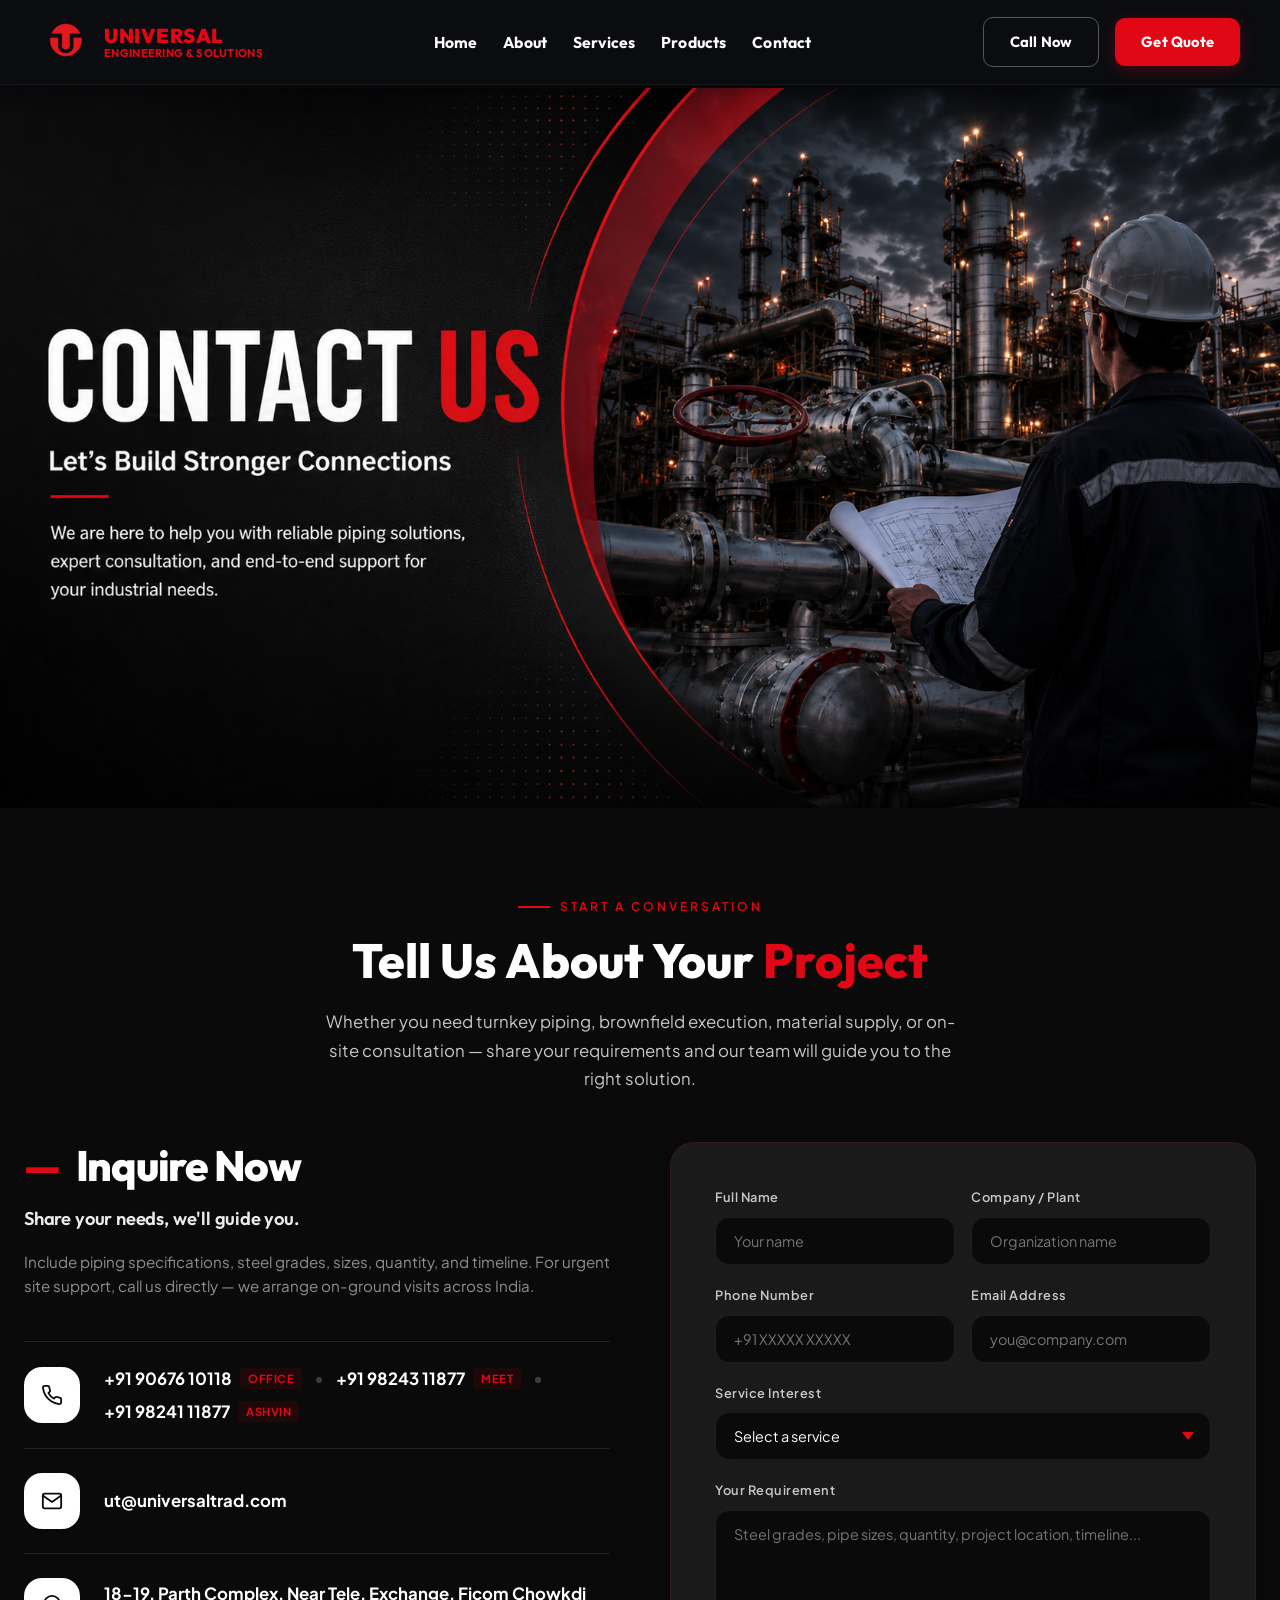
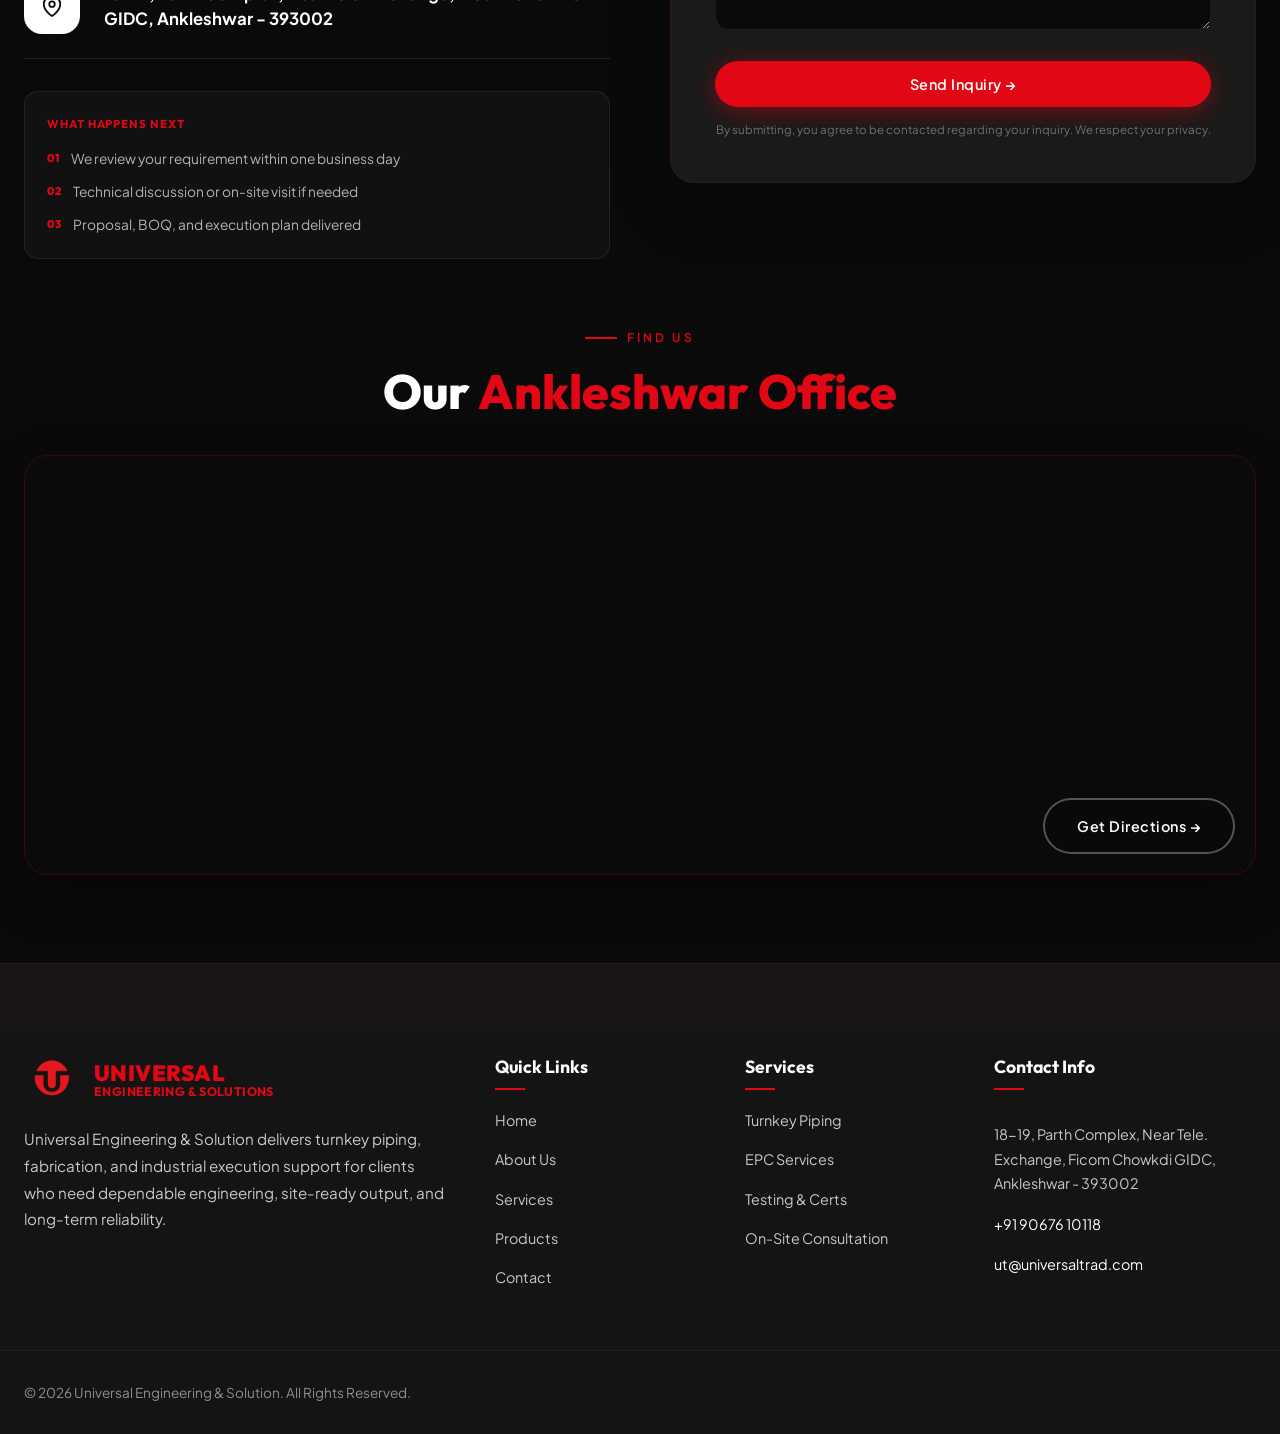
<file: contact.html>
<!DOCTYPE html>
<html lang="en">
<head>
  <meta charset="UTF-8">
  <meta name="viewport" content="width=device-width, initial-scale=1.0">
  <meta name="description" content="Contact Universal Engineering & Solution — Get quotes, on-site consultation, and turnkey piping support. Call +91 90676 10118 or visit our Ankleshwar office.">
  <title>Contact Us | Universal Engineering & Solution</title>
  <link rel="preconnect" href="https://fonts.googleapis.com">
  <link rel="preconnect" href="https://fonts.gstatic.com" crossorigin>
  <link href="https://fonts.googleapis.com/css2?family=Outfit:wght@300;400;500;600;700;800;900&family=Plus+Jakarta+Sans:ital,wght@0,300;0,400;0,500;0,600;0,700;1,400&display=swap" rel="stylesheet">
  <link rel="stylesheet" href="css/style.css?v=20260630">
  <link rel="stylesheet" href="css/contact-sections.css?v=20260714">
  <link rel="icon" href="image/videp/logo.png" type="image/png">
  <script src="js/main.js?v=20260714" defer></script>
</head>
<body class="contact-page-body">

  <nav class="navbar">
    <div class="container nav-inner">
      <a href="index.html#home" class="nav-logo">
        <img src="image/videp/logo.png" alt="Universal Engineering & Solutions">
        <div class="logo-text">
          <span class="logo-text-top">UNIVERSAL</span>
          <span class="logo-text-bottom">ENGINEERING & SOLUTIONS</span>
        </div>
      </a>
      <ul class="nav-links">
        <li><a href="index.html#home">Home</a></li>
        <li><a href="about.html">About</a></li>
        <li><a href="services.html">Services</a></li>
        <li><a href="products.html">Products</a></li>
        <li><a href="contact.html" class="active">Contact</a></li>
        <li class="mobile-cta-item"><a href="tel:+919067610118" class="btn btn-outline">Call Now</a></li>
        <li class="mobile-cta-item"><a href="#contact-form" class="btn btn-primary">Get Quote</a></li>
      </ul>
      <div class="nav-cta">
        <a href="tel:+919067610118" class="btn btn-outline">Call Now</a>
        <a href="#contact-form" class="btn btn-primary">Get Quote</a>
      </div>
      <button class="hamburger" aria-label="Menu">
        <span></span><span></span><span></span>
      </button>
    </div>
  </nav>

  <!-- Contact Banner -->
  <section class="ct-banner section-reveal" id="ct-hero">
    <div class="ct-banner-shell">
      <div class="ct-banner-visual">
        <img
          class="ct-hero-img ct-hero-img-primary"
          src="image/videp/contact black.png"
          alt="Universal Engineering contact banner"
          loading="eager">
      </div>
    </div>
  </section>

  <!-- Contact form -->
  <section class="contact ct-contact-main section-reveal section-reveal-right" id="contact-form">
    <div class="container">
      <div class="reveal" style="text-align: center; margin-bottom: 48px;">
        <span class="section-label" style="justify-content: center;">Start a Conversation</span>
        <h2 class="section-title">Tell Us About Your <span>Project</span></h2>
        <p class="section-desc" style="max-width: 640px; margin: 16px auto 0;">Whether you need turnkey piping, brownfield execution, material supply, or on-site consultation — share your requirements and our team will guide you to the right solution.</p>
      </div>

      <div class="contact-grid ct-contact-grid">
        <div class="reveal-left contact-info-card">
          <h3 class="contact-inquire-title"><span>&mdash;</span> Inquire Now</h3>
          <h4 class="contact-inquire-subtitle">Share your needs, we'll guide you.</h4>
          <p class="contact-inquire-desc">Include piping specifications, steel grades, sizes, quantity, and timeline. For urgent site support, call us directly — we arrange on-ground visits across India.</p>

          <div class="contact-inquire-list">
            <div class="contact-inquire-item">
              <div class="contact-inquire-icon">
                <svg viewBox="0 0 24 24" fill="none" stroke="currentColor" stroke-width="2" stroke-linecap="round" stroke-linejoin="round">
                  <path d="M22 16.92v3a2 2 0 0 1-2.18 2 19.79 19.79 0 0 1-8.63-3.07 19.5 19.5 0 0 1-6-6 19.79 19.79 0 0 1-3.07-8.67A2 2 0 0 1 4.11 2h3a2 2 0 0 1 2 1.72 12.84 12.84 0 0 0 .7 2.81 2 2 0 0 1-.45 2.11L8.09 9.91a16 16 0 0 0 6 6l1.27-1.27a2 2 0 0 1 2.11-.45 12.84 12.84 0 0 0 2.81.7A2 2 0 0 1 22 16.92z"></path>
                </svg>
              </div>
              <div class="contact-inquire-text phone-container">
                <span class="phone-item"><a href="tel:+919067610118">+91 90676 10118</a> <span class="phone-tag">Office</span></span>
                <span class="phone-divider">&bull;</span>
                <span class="phone-item"><a href="tel:+919824311877">+91 98243 11877</a> <span class="phone-tag">Meet</span></span>
                <span class="phone-divider">&bull;</span>
                <span class="phone-item"><a href="tel:+919824111877">+91 98241 11877</a> <span class="phone-tag">Ashvin</span></span>
              </div>
            </div>

            <div class="contact-inquire-item">
              <div class="contact-inquire-icon">
                <svg viewBox="0 0 24 24" fill="none" stroke="currentColor" stroke-width="2" stroke-linecap="round" stroke-linejoin="round">
                  <path d="M4 4h16c1.1 0 2 .9 2 2v12c0 1.1-.9 2-2 2H4c-1.1 0-2-.9-2-2V6c0-1.1.9-2 2-2z"></path>
                  <polyline points="22,6 12,13 2,6"></polyline>
                </svg>
              </div>
              <div class="contact-inquire-text">
                <a href="mailto:ut@universaltrad.com">ut@universaltrad.com</a>
              </div>
            </div>

            <div class="contact-inquire-item">
              <div class="contact-inquire-icon">
                <svg viewBox="0 0 24 24" fill="none" stroke="currentColor" stroke-width="2" stroke-linecap="round" stroke-linejoin="round">
                  <path d="M21 10c0 7-9 13-9 13s-9-6-9-13a9 9 0 0 1 18 0z"></path>
                  <circle cx="12" cy="10" r="3"></circle>
                </svg>
              </div>
              <div class="contact-inquire-text">
                18-19, Parth Complex, Near Tele. Exchange, Ficom Chowkdi GIDC, Ankleshwar - 393002
              </div>
            </div>
          </div>

          <div class="ct-steps">
            <h4>What Happens Next</h4>
            <ol>
              <li><span>01</span> We review your requirement within one business day</li>
              <li><span>02</span> Technical discussion or on-site visit if needed</li>
              <li><span>03</span> Proposal, BOQ, and execution plan delivered</li>
            </ol>
          </div>
        </div>

        <div class="contact-form reveal-right ct-form-panel">
          <form class="ct-form" onsubmit="event.preventDefault(); alert('Thank you! We will contact you shortly.');">
            <div class="ct-form-row">
              <div class="form-group">
                <label for="ct-name">Full Name</label>
                <input type="text" id="ct-name" name="name" placeholder="Your name" required>
              </div>
              <div class="form-group">
                <label for="ct-company">Company / Plant</label>
                <input type="text" id="ct-company" name="company" placeholder="Organization name">
              </div>
            </div>
            <div class="ct-form-row">
              <div class="form-group">
                <label for="ct-phone">Phone Number</label>
                <input type="tel" id="ct-phone" name="phone" placeholder="+91 XXXXX XXXXX" required>
              </div>
              <div class="form-group">
                <label for="ct-email">Email Address</label>
                <input type="email" id="ct-email" name="email" placeholder="you@company.com">
              </div>
            </div>
            <div class="form-group">
              <label for="ct-service">Service Interest</label>
              <select id="ct-service" name="service">
                <option value="">Select a service</option>
                <option>Turnkey Piping Solutions</option>
                <option>Brownfield Project Execution</option>
                <option>Piping Project Execution</option>
                <option>360&deg; Piping EPC Services</option>
                <option>Greenfield Project Execution</option>
                <option>Testing &amp; Certifications</option>
                <option>On-Site Consultation</option>
                <option>Preventive Maintenance</option>
                <option>Fabrication &amp; Erection</option>
                <option>Material Supply / Products</option>
                <option>Other</option>
              </select>
            </div>
            <div class="form-group">
              <label for="ct-message">Your Requirement</label>
              <textarea id="ct-message" name="message" placeholder="Steel grades, pipe sizes, quantity, project location, timeline..."></textarea>
            </div>
            <button type="submit" class="btn btn-primary ct-submit-btn">Send Inquiry &rarr;</button>
            <p class="ct-form-note">By submitting, you agree to be contacted regarding your inquiry. We respect your privacy.</p>
          </form>
        </div>
      </div>
    </div>
  </section>

  <!-- Map -->
  <section class="ct-map section-reveal section-reveal-left">
    <div class="container">
      <div class="ct-map-header reveal">
        <span class="section-label">Find Us</span>
        <h2 class="section-title">Our <span>Ankleshwar Office</span></h2>
      </div>
      <div class="ct-map-wrap reveal">
        <iframe
          title="Universal Engineering office location on Google Maps"
          src="https://www.google.com/maps/embed?pb=!1m18!1m12!1m3!1d3714.2828330752187!2d73.01357597597193!3d21.613953567479766!2m3!1f0!2f0!3f0!3m2!1i1024!2i768!4f13.1!3m3!1m2!1s0x395fc88b8396f4c7%3A0xea841261d7b0559e!2sFicom%20Chowkdi!5e0!3m2!1sen!2sin!4v1719227189000!5m2!1sen!2sin"
          width="100%"
          height="100%"
          style="border:0;"
          allowfullscreen=""
          loading="lazy"
          referrerpolicy="no-referrer-when-downgrade">
        </iframe>
        <a href="https://maps.google.com/?q=Ficom+Chowkdi+Ankleshwar" class="ct-map-directions btn btn-outline" target="_blank" rel="noopener noreferrer">Get Directions &rarr;</a>
      </div>
    </div>
  </section>

  <footer class="footer">
    <div class="container footer-grid">
      <div class="footer-brand">
        <a href="index.html#home" class="footer-brand-lockup">
          <img src="image/videp/logo.png" alt="Universal Engineering & Solutions">
          <div class="logo-text footer-logo-text">
            <span class="logo-text-top">UNIVERSAL</span>
            <span class="logo-text-bottom">ENGINEERING &amp; SOLUTIONS</span>
          </div>
        </a>
        <p class="footer-desc">Universal Engineering &amp; Solution delivers turnkey piping, fabrication, and industrial execution support for clients who need dependable engineering, site-ready output, and long-term reliability.</p>
      </div>
      <div class="footer-links-col">
        <h4>Quick Links</h4>
        <ul>
          <li><a href="index.html#home">Home</a></li>
          <li><a href="about.html">About Us</a></li>
          <li><a href="services.html">Services</a></li>
          <li><a href="products.html">Products</a></li>
          <li><a href="contact.html">Contact</a></li>
        </ul>
      </div>
      <div class="footer-links-col">
        <h4>Services</h4>
        <ul>
          <li><a href="services.html#svc-catalog">Turnkey Piping</a></li>
          <li><a href="services.html#svc-catalog">EPC Services</a></li>
          <li><a href="services.html#svc-catalog">Testing &amp; Certs</a></li>
          <li><a href="services.html#svc-catalog">On-Site Consultation</a></li>
        </ul>
      </div>
      <div class="footer-contact-col">
        <h4>Contact Info</h4>
        <p>18-19, Parth Complex, Near Tele. Exchange, Ficom Chowkdi GIDC, Ankleshwar - 393002</p>
        <p><a href="tel:+919067610118">+91 90676 10118</a></p>
        <p><a href="mailto:ut@universaltrad.com">ut@universaltrad.com</a></p>
      </div>
    </div>
    <div class="footer-bottom">
      <div class="container footer-bottom-inner">
        <p>&copy; 2026 Universal Engineering & Solution. All Rights Reserved.</p>
      </div>
    </div>
  </footer>

  <button class="back-to-top" aria-label="Back to top">&uarr;</button>

</body>
</html>
</file>
<file: css/style.css>
@import url('https://fonts.googleapis.com/css2?family=Outfit:wght@300;400;500;600;700;800;900&family=Plus+Jakarta+Sans:ital,wght@0,300;0,400;0,500;0,600;0,700;1,400&display=swap');

/* ============================================
   Universal Engineering & Solution - Premium Theme
   Colors derived from logo: Red #E20714 + Black
   ============================================ */

:root {
  --red: #E20714;
  --red-dark: #B8050F;
  --red-glow: rgba(226, 7, 20, 0.45);
  --red-soft: rgba(226, 7, 20, 0.12);
  --black: #0A0A0A;
  --black-light: #141414;
  --black-card: #1A1A1A;
  --gray-dark: #2A2A2A;
  --gray-mid: #8E8E93;
  --gray-light: #C7C7CC;
  --white: #FFFFFF;
  --off-white: #F5F5F7;
  --font-display: 'Outfit', sans-serif;
  --font-body: 'Plus Jakarta Sans', sans-serif;
  --transition: 0.4s cubic-bezier(0.16, 1, 0.3, 1);
  --radius: 14px;
  --radius-lg: 24px;
}

*, *::before, *::after { box-sizing: border-box; margin: 0; padding: 0; }

html {
  scroll-behavior: smooth;
  font-size: 16px;
  overflow-x: hidden;
  width: 100%;
}

body {
  font-family: var(--font-body);
  background: var(--black);
  color: var(--off-white);
  line-height: 1.7;
  overflow-x: hidden;
  width: 100%;
}

img { max-width: 100%; display: block; }
a { text-decoration: none; color: inherit; }
ul { list-style: none; }

.container {
  width: 100%;
  max-width: 1280px;
  margin: 0 auto;
  padding: 0 24px;
}

/* ---- Scrollbar ---- */
::-webkit-scrollbar { width: 8px; }
::-webkit-scrollbar-track { background: var(--black); }
::-webkit-scrollbar-thumb { background: var(--red); border-radius: 4px; }

/* ---- Utility ---- */
.section-label {
  display: inline-flex;
  align-items: center;
  gap: 10px;
  font-size: 0.75rem;
  font-weight: 600;
  letter-spacing: 3px;
  text-transform: uppercase;
  color: var(--red);
  margin-bottom: 16px;
}

.section-label::before {
  content: '';
  width: 32px;
  height: 2px;
  background: var(--red);
}

.section-title {
  font-family: var(--font-display);
  font-size: clamp(2rem, 4vw, 3rem);
  font-weight: 800;
  line-height: 1.15;
  color: var(--white);
  margin-bottom: 20px;
}

.section-title span { color: var(--red); }

.section-desc {
  font-size: 1.05rem;
  color: var(--gray-light);
  max-width: 640px;
}

/* Reveal animations */
.reveal {
  opacity: 0;
  transform: translateY(40px);
  transition: opacity 0.8s var(--transition), transform 0.8s var(--transition);
}

.reveal.visible {
  opacity: 1;
  transform: translateY(0);
}

.reveal-left {
  opacity: 0;
  transform: translateX(-40px);
  transition: opacity 0.8s var(--transition), transform 0.8s var(--transition);
}

.reveal-left.visible {
  opacity: 1;
  transform: translateX(0);
}

.reveal-right {
  opacity: 0;
  transform: translateX(40px);
  transition: opacity 0.8s var(--transition), transform 0.8s var(--transition);
}

.reveal-right.visible {
  opacity: 1;
  transform: translateX(0);
}

/* ---- Section Scroll Reveal System ---- */
.section-reveal {
  opacity: 0;
  will-change: transform, opacity;
  transition: opacity 1.2s cubic-bezier(0.16, 1, 0.3, 1), transform 1.2s cubic-bezier(0.16, 1, 0.3, 1);
}

.section-reveal-left {
  transform: translateX(-100px);
}

.section-reveal-right {
  transform: translateX(100px);
}

.section-reveal-top {
  transform: translateY(-80px);
}

.section-reveal-bottom {
  transform: translateY(80px);
}

.section-reveal.revealed {
  opacity: 1;
  transform: translate(0, 0) !important;
}

/* Stagger children */
.stagger-children .reveal:nth-child(1) { transition-delay: 0s; }
.stagger-children .reveal:nth-child(2) { transition-delay: 0.1s; }
.stagger-children .reveal:nth-child(3) { transition-delay: 0.2s; }
.stagger-children .reveal:nth-child(4) { transition-delay: 0.3s; }
.stagger-children .reveal:nth-child(5) { transition-delay: 0.4s; }
.stagger-children .reveal:nth-child(6) { transition-delay: 0.5s; }

/* ---- Buttons ---- */
.btn {
  display: inline-flex;
  align-items: center;
  gap: 10px;
  padding: 14px 32px;
  font-family: var(--font-body);
  font-size: 0.9rem;
  font-weight: 600;
  letter-spacing: 0.5px;
  border-radius: 50px;
  border: none;
  cursor: pointer;
  transition: all var(--transition);
  position: relative;
  overflow: hidden;
}

.btn-primary {
  background: var(--red);
  color: var(--white);
  box-shadow: 0 4px 24px var(--red-glow);
}

.btn-primary::before {
  content: '';
  position: absolute;
  inset: 0;
  background: linear-gradient(135deg, transparent 40%, rgba(255,255,255,0.15) 50%, transparent 60%);
  transform: translateX(-100%);
  transition: transform 0.6s;
}

.btn-primary:hover {
  background: var(--red-dark);
  transform: translateY(-2px);
  box-shadow: 0 8px 32px var(--red-glow);
}

.btn-primary:hover::before { transform: translateX(100%); }

.btn-outline {
  background: transparent;
  color: var(--white);
  border: 2px solid rgba(255,255,255,0.3);
}

.btn-outline:hover {
  border-color: var(--red);
  color: var(--red);
  transform: translateY(-2px);
}

/* ---- Navbar ---- */
.navbar {
  position: fixed;
  top: 0;
  left: 0;
  right: 0;
  z-index: 1000;
  padding: 16px 0;
  background: #0B0C10; /* Solid dark background matching the image */
  border-bottom: 1px solid rgba(255, 255, 255, 0.05); /* Clean subtle border */
  box-shadow: 0 4px 20px rgba(0, 0, 0, 0.4);
  transition: transform 0.4s cubic-bezier(0.16, 1, 0.3, 1),
              padding 0.4s cubic-bezier(0.16, 1, 0.3, 1),
              background 0.4s cubic-bezier(0.16, 1, 0.3, 1),
              border-color 0.4s cubic-bezier(0.16, 1, 0.3, 1),
              box-shadow 0.4s cubic-bezier(0.16, 1, 0.3, 1);
}

.navbar.nav-hidden {
  transform: translateY(-100%);
  pointer-events: none;
}

.navbar.scrolled {
  background: #08090C; /* Deep black when scrolled */
  padding: 10px 0;
  border-bottom: 1px solid rgba(255, 255, 255, 0.08);
  box-shadow: 0 10px 30px rgba(0, 0, 0, 0.6);
}

.navbar .container {
  max-width: 100%;
  padding: 0 40px;
}

.nav-inner {
  display: flex;
  align-items: center;
  gap: 28px;
  width: 100%;
}

.nav-logo {
  display: flex;
  align-items: center;
  gap: 12px; /* Gap between red icon and text */
  text-decoration: none;
  flex: 0 0 auto;
  margin-right: auto;
}
.nav-logo img {
  height: 52px; /* Logo icon height matching the image */
  width: auto;
  transition: transform var(--transition), height 0.4s cubic-bezier(0.16, 1, 0.3, 1);
}

.logo-text {
  display: flex;
  flex-direction: column;
  line-height: 1.15;
  text-align: left;
}

.logo-text-top {
  font-family: var(--font-display);
  font-size: 1.25rem; /* Bold capital letters */
  font-weight: 900;
  color: var(--red);
  letter-spacing: 0.5px;
}

.logo-text-bottom {
  font-family: var(--font-display);
  font-size: 0.7rem; /* Small capitalized subtitle */
  font-weight: 700;
  color: var(--red);
  letter-spacing: 0.3px;
}

.navbar.scrolled .nav-logo img {
  height: 42px;
}

.navbar.scrolled .logo-text-top {
  font-size: 1.12rem;
}

.navbar.scrolled .logo-text-bottom {
  font-size: 0.65rem;
}

.nav-logo:hover img {
  transform: scale(1.03);
}

.nav-links {
  display: flex;
  align-items: center;
  justify-content: center;
  gap: clamp(20px, 2vw, 34px);
  flex: 1 1 auto;
  min-width: 0;
}
.nav-links a {
  font-family: var(--font-display);
  font-size: 0.98rem;
  font-weight: 700; /* Bold links as per the image */
  letter-spacing: 0.2px;
  color: var(--white);
  padding: 6px 0;
  position: relative;
  transition: color 0.3s ease;
}

.nav-links a::after {
  content: '';
  position: absolute;
  bottom: -4px;
  left: 0;
  width: 0;
  height: 2px;
  background: var(--red);
  transition: width 0.3s cubic-bezier(0.16, 1, 0.3, 1);
}

.nav-links a:hover,
.nav-links a.active {
  color: var(--white);
}

.nav-links a:hover::after,
.nav-links a.active::after {
  width: 100%;
}

.nav-cta {
  display: flex;
  align-items: center;
  gap: 16px;
  flex: 0 0 auto;
  margin-left: auto;
}
/* Rounded rectangles style for header buttons to match the design mockup */
.navbar .btn {
  border-radius: 10px !important; /* Rounded corners as in the image */
  font-family: var(--font-display);
  font-weight: 700;
  padding: 11px 26px !important;
  font-size: 0.92rem !important;
  letter-spacing: 0.2px;
  transition: all var(--transition);
}

.navbar .btn-outline {
  background: transparent;
  border: 1px solid rgba(255, 255, 255, 0.3) !important;
  color: var(--white) !important;
}

.navbar .btn-outline:hover {
  background: rgba(255, 255, 255, 0.06);
  border-color: rgba(255, 255, 255, 0.6) !important;
  transform: translateY(-2px);
}

.navbar .btn-primary {
  background: var(--red) !important;
  color: var(--white) !important;
  border: none !important;
  box-shadow: 0 4px 15px rgba(226, 7, 20, 0.25);
}

.navbar .btn-primary:hover {
  background: var(--red-dark) !important;
  box-shadow: 0 6px 20px rgba(226, 7, 20, 0.45);
  transform: translateY(-2px);
}

.mobile-cta-item {
  display: none !important;
}

.hamburger {
  display: none;
  flex-direction: column;
  gap: 6px;
  background: none;
  border: none;
  cursor: pointer;
  padding: 4px;
  z-index: 1005;
  position: relative;
}

.hamburger span {
  display: block;
  width: 26px;
  height: 2px;
  background: var(--white);
  transition: all 0.3s cubic-bezier(0.16, 1, 0.3, 1);
}

.hamburger.active span:nth-child(1) {
  transform: translateY(8px) rotate(45deg);
}

.hamburger.active span:nth-child(2) {
  opacity: 0;
}

.hamburger.active span:nth-child(3) {
  transform: translateY(-8px) rotate(-45deg);
}

/* ---- Hero ---- */
.hero {
  position: relative;
  min-height: 100vh;
  display: flex;
  align-items: center;
  overflow: hidden;
}

.hero-bg {
  position: absolute;
  inset: 0;
  z-index: 0;
  overflow: hidden;
}

.hero-bg img {
  position: absolute;
  top: 50%;
  left: 50%;
  transform: translate(-50%, -50%) scale(1.05);
  min-width: 100%;
  min-height: 100%;
  width: auto;
  height: auto;
  object-fit: cover;
  animation: heroZoom 20s ease-in-out infinite alternate;
}

.hero-video {
  position: absolute;
  top: 50%;
  left: 50%;
  transform: translate(-50%, -50%) scale(1.08);
  min-width: 100%;
  min-height: 100%;
  width: auto;
  height: auto;
  object-fit: cover;
}

@keyframes heroZoom {
  from { transform: scale(1.05); }
  to { transform: scale(1.12); }
}

.hero-overlay {
  position: absolute;
  inset: 0;
  background: transparent;
  z-index: 1;
}

.hero-grid-lines {
  position: absolute;
  inset: 0;
  z-index: 2;
  background-image:
    linear-gradient(rgba(226,7,20,0.04) 1px, transparent 1px),
    linear-gradient(90deg, rgba(226,7,20,0.04) 1px, transparent 1px);
  background-size: 60px 60px;
  pointer-events: none;
}

.hero-content {
  position: relative;
  z-index: 3;
  padding: 140px 0 100px;
}

.hero-badge {
  display: inline-flex;
  align-items: center;
  gap: 8px;
  padding: 8px 20px;
  background: var(--red-soft);
  border: 1px solid rgba(226,7,20,0.3);
  border-radius: 50px;
  font-size: 0.8rem;
  font-weight: 600;
  letter-spacing: 2px;
  text-transform: uppercase;
  color: var(--red);
  margin-bottom: 28px;
  animation: fadeInDown 1s ease forwards;
}

.hero-badge .pulse {
  width: 8px;
  height: 8px;
  background: var(--red);
  border-radius: 50%;
  animation: pulse 2s infinite;
}

@keyframes pulse {
  0%, 100% { opacity: 1; transform: scale(1); }
  50% { opacity: 0.5; transform: scale(1.4); }
}

@keyframes fadeInDown {
  from { opacity: 0; transform: translateY(-20px); }
  to { opacity: 1; transform: translateY(0); }
}

.hero h1 {
  font-family: var(--font-display);
  font-size: clamp(2.8rem, 6vw, 5rem);
  font-weight: 800;
  line-height: 1.05;
  color: var(--white);
  margin-bottom: 24px;
  animation: fadeInUp 1s 0.2s ease both;
}

.hero h1 .highlight {
  color: var(--red);
  position: relative;
}

.hero h1 .highlight::after {
  content: '';
  position: absolute;
  bottom: 4px;
  left: 0;
  right: 0;
  height: 6px;
  background: var(--red);
  opacity: 0.3;
  border-radius: 3px;
}

.hero-subtitle {
  font-size: clamp(1.1rem, 2vw, 1.4rem);
  color: var(--gray-light);
  max-width: 600px;
  margin-bottom: 16px;
  animation: fadeInUp 1s 0.4s ease both;
}

.hero-tagline {
  font-family: var(--font-display);
  font-size: clamp(1.3rem, 2.5vw, 1.8rem);
  font-weight: 700;
  color: var(--white);
  margin-bottom: 40px;
  animation: fadeInUp 1s 0.5s ease both;
}

.hero-tagline em {
  font-style: normal;
  color: var(--red);
}

@keyframes fadeInUp {
  from { opacity: 0; transform: translateY(30px); }
  to { opacity: 1; transform: translateY(0); }
}

.hero-actions {
  display: flex;
  flex-wrap: wrap;
  gap: 16px;
  animation: fadeInUp 1s 0.7s ease both;
}

.hero-stats {
  display: flex;
  gap: 48px;
  margin-top: 64px;
  padding-top: 40px;
  border-top: 1px solid rgba(255,255,255,0.1);
  animation: fadeInUp 1s 0.9s ease both;
}

.hero-stat .number {
  font-family: var(--font-display);
  font-size: 2.5rem;
  font-weight: 800;
  color: var(--red);
  line-height: 1;
}

.hero-stat .label {
  font-size: 0.85rem;
  color: var(--gray-light);
  margin-top: 6px;
}

.hero-scroll {
  position: absolute;
  bottom: 40px;
  left: 50%;
  transform: translateX(-50%);
  z-index: 3;
  display: flex;
  flex-direction: column;
  align-items: center;
  gap: 8px;
  color: var(--gray-mid);
  font-size: 0.75rem;
  letter-spacing: 2px;
  text-transform: uppercase;
  animation: bounce 2s infinite;
}

.hero-scroll .mouse {
  width: 24px;
  height: 38px;
  border: 2px solid var(--gray-mid);
  border-radius: 12px;
  position: relative;
}

.hero-scroll .mouse::after {
  content: '';
  position: absolute;
  top: 8px;
  left: 50%;
  transform: translateX(-50%);
  width: 4px;
  height: 8px;
  background: var(--red);
  border-radius: 2px;
  animation: scrollWheel 2s infinite;
}

@keyframes scrollWheel {
  0% { opacity: 1; top: 8px; }
  100% { opacity: 0; top: 20px; }
}

@keyframes bounce {
  0%, 100% { transform: translateX(-50%) translateY(0); }
  50% { transform: translateX(-50%) translateY(8px); }
}

/* ---- Marquee ---- */
.marquee-section {
  background: var(--red);
  padding: 14px 0;
  overflow: hidden;
}

.marquee-track {
  display: flex;
  animation: marquee 30s linear infinite;
  width: max-content;
}

.marquee-track span {
  font-family: var(--font-display);
  font-size: 0.85rem;
  font-weight: 700;
  letter-spacing: 2px;
  text-transform: uppercase;
  color: var(--white);
  white-space: nowrap;
  padding: 0 40px;
}

.marquee-track span::after {
  content: '\25C6';
  margin-left: 40px;
  opacity: 0.5;
}

@keyframes marquee {
  from { transform: translateX(0); }
  to { transform: translateX(-50%); }
}

/* ---- About ---- */
.about {
  padding: 120px 0;
  position: relative;
}

.about::before {
  content: '';
  position: absolute;
  top: 0;
  right: 0;
  width: 500px;
  height: 500px;
  background: radial-gradient(circle, var(--red-soft) 0%, transparent 70%);
  pointer-events: none;
}

.about-grid {
  display: grid;
  grid-template-columns: 1fr 1fr;
  gap: 80px;
  align-items: center;
}

.about-image {
  position: relative;
  border-radius: var(--radius-lg);
  overflow: hidden;
}

.about-image img {
  width: 100%;
  height: 500px;
  object-fit: cover;
  transition: transform 0.8s var(--transition);
}

.about-image:hover img { transform: scale(1.05); }

.about-image-frame {
  position: absolute;
  inset: -12px;
  border: 2px solid var(--red);
  border-radius: var(--radius-lg);
  opacity: 0.4;
  pointer-events: none;
  transition: inset var(--transition);
}

.about-image:hover .about-image-frame { inset: -20px; }

.about-year {
  position: absolute;
  bottom: 24px;
  left: 24px;
  background: var(--red);
  padding: 16px 24px;
  border-radius: var(--radius);
  font-family: var(--font-display);
  font-weight: 800;
  font-size: 1.1rem;
  color: var(--white);
  box-shadow: 0 8px 32px var(--red-glow);
}

.about-text p {
  color: var(--gray-light);
  margin-bottom: 20px;
  font-size: 1.05rem;
}

.about-text p strong { color: var(--white); }

/* ---- Stats Banner ---- */
.stats-banner {
  padding: 80px 0;
  background: linear-gradient(135deg, var(--black-light) 0%, var(--black-card) 100%);
  border-top: 1px solid rgba(226,7,20,0.1);
  border-bottom: 1px solid rgba(226,7,20,0.1);
}

.stats-grid {
  display: grid;
  grid-template-columns: repeat(4, 1fr);
  gap: 40px;
  text-align: center;
}

.stat-item {
  padding: 32px 20px;
  border-radius: var(--radius);
  transition: all var(--transition);
  position: relative;
}

.stat-item::before {
  content: '';
  position: absolute;
  inset: 0;
  border-radius: var(--radius);
  border: 1px solid transparent;
  transition: border-color var(--transition);
}

.stat-item:hover::before { border-color: rgba(226,7,20,0.3); }

.stat-item:hover {
  background: var(--red-soft);
  transform: translateY(-4px);
}

.stat-number {
  font-family: var(--font-display);
  font-size: 3.5rem;
  font-weight: 800;
  color: var(--red);
  line-height: 1;
}

.stat-number sup {
  font-size: 1.5rem;
  vertical-align: super;
}

.stat-label {
  font-size: 0.9rem;
  color: var(--gray-light);
  margin-top: 8px;
  text-transform: uppercase;
  letter-spacing: 1px;
}

/* ---- Services ---- */
.services {
  padding: 120px 0;
}

.services-header {
  text-align: center;
  margin-bottom: 64px;
}

.services-header .section-desc { margin: 0 auto; }

.services-grid {
  display: grid;
  grid-template-columns: repeat(3, 1fr);
  gap: 24px;
}

.service-card {
  background: var(--black-card);
  border: 1px solid rgba(255,255,255,0.06);
  border-radius: var(--radius-lg);
  padding: 36px 28px;
  position: relative;
  overflow: hidden;
  transition: transform 0.6s var(--transition), border-color 0.6s var(--transition), box-shadow 0.6s var(--transition);
  cursor: default;
}

.service-card::before, .service-card::after {
  content: '';
  position: absolute;
  inset: 0;
  border-radius: var(--radius-lg);
  border: 2px solid transparent;
  pointer-events: none;
  z-index: 4;
  transition: all 0.6s cubic-bezier(0.16, 1, 0.3, 1);
}

.service-card::before {
  border-top-color: var(--red);
  border-bottom-color: var(--red);
  transform: scaleX(0);
}

.service-card::after {
  border-left-color: var(--red);
  border-right-color: var(--red);
  transform: scaleY(0);
}

.service-card:hover::before {
  transform: scaleX(1);
}

.service-card:hover::after {
  transform: scaleY(1);
}

.service-card:hover {
  transform: translateY(-12px);
  border-color: rgba(226,7,20,0.3);
  box-shadow: 0 20px 40px rgba(0, 0, 0, 0.5), 0 0 30px var(--red-glow);
}

.service-icon {
  width: 56px;
  height: 56px;
  background: var(--red-soft);
  border-radius: 14px;
  display: flex;
  align-items: center;
  justify-content: center;
  margin-bottom: 20px;
  transition: all var(--transition);
}

.service-icon svg {
  width: 24px;
  height: 24px;
  stroke: var(--red);
  stroke-width: 2;
  transition: stroke var(--transition), transform var(--transition);
}

.service-card:hover .service-icon {
  background: var(--red);
  transform: rotate(-5deg) scale(1.1);
  box-shadow: 0 4px 15px var(--red-glow);
}

.service-card:hover .service-icon svg {
  stroke: var(--white);
  transform: scale(1.1);
}

.service-card h3 {
  font-family: var(--font-display);
  font-size: 1.2rem;
  font-weight: 700;
  color: var(--white);
  margin-bottom: 12px;
}

.service-card p {
  font-size: 0.9rem;
  color: var(--gray-light);
  line-height: 1.6;
}

/* ---- Brands Portfolio ---- */
.brands {
  padding: 120px 0;
  background: var(--black-light);
}

.brands-grid {
  display: grid;
  grid-template-columns: repeat(2, 1fr);
  gap: 24px;
}

.brand-card {
  display: grid;
  grid-template-columns: 240px 1fr;
  background: var(--black-card);
  border-radius: var(--radius-lg);
  overflow: hidden;
  border: 1px solid rgba(255,255,255,0.06);
  transition: transform 0.6s var(--transition), border-color 0.6s var(--transition), box-shadow 0.6s var(--transition);
  min-height: 230px;
  position: relative;
}

.brand-card::before, .brand-card::after {
  content: '';
  position: absolute;
  inset: 0;
  border-radius: var(--radius-lg);
  border: 2px solid transparent;
  pointer-events: none;
  z-index: 4;
  transition: all 0.6s cubic-bezier(0.16, 1, 0.3, 1);
}

.brand-card::before {
  border-top-color: var(--red);
  border-bottom-color: var(--red);
  transform: scaleX(0);
}

.brand-card::after {
  border-left-color: var(--red);
  border-right-color: var(--red);
  transform: scaleY(0);
}

.brand-card:hover::before {
  transform: scaleX(1);
}

.brand-card:hover::after {
  transform: scaleY(1);
}

.brand-card:hover {
  transform: translateY(-12px);
  border-color: rgba(226,7,20,0.3);
  box-shadow: 0 20px 40px rgba(0, 0, 0, 0.5), 0 0 30px var(--red-glow);
}

.brand-card-img {
  position: relative;
  overflow: hidden;
}

.brand-card-img img {
  width: 100%;
  height: 100%;
  object-fit: cover;
  transition: transform 0.6s var(--transition);
}

.brand-card:hover .brand-card-img img { transform: scale(1.1); }

.brand-card-img::after {
  content: '';
  position: absolute;
  inset: 0;
  background: linear-gradient(90deg, transparent, rgba(10,10,10,0.6));
}

.brand-card-body {
  padding: 28px 32px;
}

.brand-card-body h3 {
  font-family: var(--font-display);
  font-size: 1.15rem;
  font-weight: 700;
  color: var(--white);
  margin-bottom: 12px;
}

.brand-card-body ul li {
  font-size: 0.85rem;
  color: var(--gray-light);
  padding: 4px 0;
  padding-left: 16px;
  position: relative;
}

.brand-card-body ul li::before {
  content: '';
  position: absolute;
  left: 0;
  top: 12px;
  width: 6px;
  height: 6px;
  background: var(--red);
  border-radius: 50%;
}

/* ---- Why UES ---- */
.why-ues {
  padding: 120px 0;
  position: relative;
}

.why-ues::after {
  content: '';
  position: absolute;
  bottom: 0;
  left: 0;
  width: 400px;
  height: 400px;
  background: radial-gradient(circle, var(--red-soft) 0%, transparent 70%);
  pointer-events: none;
}

.why-grid {
  display: grid;
  grid-template-columns: repeat(3, 1fr);
  gap: 24px;
  margin-top: 48px;
}

.why-card {
  background: linear-gradient(145deg, var(--black-card) 0%, var(--black-light) 100%);
  border: 1px solid rgba(255,255,255,0.06);
  border-radius: var(--radius-lg);
  padding: 36px 28px;
  transition: all var(--transition);
  position: relative;
  overflow: hidden;
}

.why-card::after {
  content: '';
  position: absolute;
  bottom: -50%;
  right: -50%;
  width: 100%;
  height: 100%;
  background: radial-gradient(circle, var(--red-soft) 0%, transparent 60%);
  opacity: 0;
  transition: opacity var(--transition);
}

.why-card:hover {
  transform: translateY(-6px);
  border-color: rgba(226,7,20,0.2);
}

.why-card:hover::after { opacity: 1; }

.why-num {
  font-family: var(--font-display);
  font-size: 3rem;
  font-weight: 800;
  color: rgba(226,7,20,0.15);
  line-height: 1;
  margin-bottom: 16px;
  transition: color var(--transition);
}

.why-card:hover .why-num { color: rgba(226,7,20,0.4); }

.why-card h3 {
  font-family: var(--font-display);
  font-size: 1.1rem;
  font-weight: 700;
  color: var(--white);
  margin-bottom: 12px;
  position: relative;
  z-index: 1;
}

.why-card p {
  font-size: 0.9rem;
  color: var(--gray-light);
  position: relative;
  z-index: 1;
}

/* ---- Next Moves ---- */
.next-moves {
  padding: 120px 0;
  background: var(--black-light);
}

.moves-grid {
  display: grid;
  grid-template-columns: repeat(3, 1fr);
  gap: 32px;
  margin-top: 48px;
}

.move-card {
  position: relative;
  border-radius: var(--radius-lg);
  overflow: hidden;
  min-height: 420px;
  cursor: default;
  background: var(--black-card);
  border: 1px solid rgba(255, 255, 255, 0.05);
  box-shadow: 0 10px 30px rgba(0, 0, 0, 0.3);
  transition: transform 0.6s var(--transition), border-color 0.6s var(--transition), box-shadow 0.6s var(--transition);
}

/* Drawing border animation on hover */
.move-card::before, .move-card::after {
  content: '';
  position: absolute;
  inset: 0;
  border-radius: var(--radius-lg);
  border: 2px solid transparent;
  pointer-events: none;
  z-index: 4;
  transition: all 0.6s cubic-bezier(0.16, 1, 0.3, 1);
}
.move-card::before {
  border-top-color: var(--red);
  border-bottom-color: var(--red);
  transform: scaleX(0);
}
.move-card::after {
  border-left-color: var(--red);
  border-right-color: var(--red);
  transform: scaleY(0);
}
.move-card:hover::before {
  transform: scaleX(1);
}
.move-card:hover::after {
  transform: scaleY(1);
}

.move-card:hover {
  transform: translateY(-12px);
  border-color: rgba(226, 7, 20, 0.3);
  box-shadow: 0 20px 40px rgba(0, 0, 0, 0.5), 0 0 30px var(--red-glow);
}

.move-card-bg {
  position: absolute;
  inset: 0;
}

.move-card-bg img {
  width: 100%;
  height: 100%;
  object-fit: cover;
  transition: transform 0.8s var(--transition);
}

.move-card:hover .move-card-bg img {
  transform: scale(1.1);
}

.move-card-overlay {
  position: absolute;
  inset: 0;
  background: linear-gradient(to top, rgba(10,10,10,0.95) 0%, rgba(10,10,10,0.5) 60%, rgba(10,10,10,0.2) 100%);
  transition: background var(--transition);
}

.move-card:hover .move-card-overlay {
  background: linear-gradient(to top, rgba(10,10,10,0.98) 0%, rgba(226,7,20,0.25) 60%, rgba(10,10,10,0.3) 100%);
}

.move-card-content {
  position: absolute;
  bottom: 0;
  left: 0;
  right: 0;
  padding: 36px 28px;
  z-index: 2;
}

/* Translucent massive numeric watermark */
.move-card-content::after {
  position: absolute;
  top: -50px;
  right: 20px;
  font-family: var(--font-display);
  font-size: 8rem;
  font-weight: 900;
  color: rgba(226, 7, 20, 0.02);
  -webkit-text-stroke: 1px rgba(226, 7, 20, 0.05);
  pointer-events: none;
  z-index: -1;
  transition: all 0.8s var(--transition);
}

.move-card[data-step="01"] .move-card-content::after { content: '01'; }
.move-card[data-step="02"] .move-card-content::after { content: '02'; }
.move-card[data-step="03"] .move-card-content::after { content: '03'; }

.move-card:hover .move-card-content::after {
  color: rgba(226, 7, 20, 0.06);
  -webkit-text-stroke: 1px rgba(226, 7, 20, 0.15);
  transform: translateY(-10px) scale(1.08);
}

.move-tag {
  display: inline-block;
  padding: 4px 14px;
  background: var(--red);
  border-radius: 50px;
  font-size: 0.7rem;
  font-weight: 700;
  letter-spacing: 1.5px;
  text-transform: uppercase;
  color: var(--white);
  margin-bottom: 16px;
  backdrop-filter: blur(4px);
  box-shadow: 0 2px 8px var(--red-glow);
}

.move-card h3 {
  font-family: var(--font-display);
  font-size: 1.4rem;
  font-weight: 800;
  color: var(--white);
  margin-bottom: 12px;
  transition: color 0.4s ease;
}

.move-card:hover h3 {
  color: var(--white);
  text-shadow: 0 0 10px rgba(255, 255, 255, 0.2);
}

.move-card p {
  font-size: 0.9rem;
  color: var(--gray-light);
  line-height: 1.6;
  max-height: 0;
  opacity: 0;
  margin-top: 0;
  overflow: hidden;
  transition: max-height 0.6s cubic-bezier(0.16, 1, 0.3, 1),
              opacity 0.6s cubic-bezier(0.16, 1, 0.3, 1),
              margin-top 0.6s cubic-bezier(0.16, 1, 0.3, 1);
}

.move-card:hover p {
  max-height: 150px;
  opacity: 1;
  margin-top: 12px;
}

.move-quote {
  margin-top: 64px;
  text-align: center;
  padding: 48px;
  border: 1px solid rgba(226,7,20,0.2);
  border-radius: var(--radius-lg);
  background: var(--red-soft);
  position: relative;
}

.move-quote::before {
  content: '\201C';
  font-family: var(--font-display);
  font-size: 6rem;
  color: var(--red);
  opacity: 0.2;
  position: absolute;
  top: -10px;
  left: 32px;
  line-height: 1;
}

.move-quote p {
  font-size: 1.2rem;
  font-style: italic;
  color: var(--off-white);
  max-width: 700px;
  margin: 0 auto;
}

/* ---- Tools ---- */
.tools {
  padding: 120px 0;
}

.tools-grid {
  display: grid;
  grid-template-columns: repeat(4, 1fr);
  gap: 20px;
  margin-top: 48px;
}

.tool-item {
  text-align: center;
  padding: 32px 20px;
  background: var(--black-card);
  border: 1px solid rgba(255,255,255,0.06);
  border-radius: var(--radius);
  transition: all var(--transition);
}

.tool-item:hover {
  background: var(--red-soft);
  border-color: rgba(226,7,20,0.3);
  transform: translateY(-6px);
}

.tool-icon {
  font-size: 2rem;
  margin-bottom: 16px;
  display: block;
}

.tool-item h4 {
  font-family: var(--font-display);
  font-size: 0.9rem;
  font-weight: 700;
  color: var(--white);
}

/* ---- Values ---- */
.values {
  padding: 100px 0;
  background: linear-gradient(180deg, var(--black-light) 0%, var(--black) 100%);
}

.values-grid {
  display: grid;
  grid-template-columns: repeat(4, 1fr);
  gap: 24px;
  margin-top: 48px;
}

.value-card {
  text-align: center;
  padding: 40px 24px;
  border-radius: var(--radius-lg);
  border: 1px solid rgba(255,255,255,0.06);
  transition: all var(--transition);
  position: relative;
}

.value-card:hover {
  border-color: var(--red);
  box-shadow: 0 0 40px var(--red-soft);
  transform: scale(1.03);
}

.value-card .icon {
  width: 64px;
  height: 64px;
  margin: 0 auto 20px;
  background: var(--red-soft);
  border-radius: 50%;
  display: flex;
  align-items: center;
  justify-content: center;
  font-size: 1.6rem;
  transition: all var(--transition);
}

.value-card:hover .icon {
  background: var(--red);
  transform: rotateY(180deg);
}

.value-card h4 {
  font-family: var(--font-display);
  font-size: 1rem;
  font-weight: 700;
  color: var(--white);
}

/* ---- Director Message ---- */
.director {
  padding: 120px 0;
  background: var(--black);
}

.director-card {
  display: grid;
  grid-template-columns: 350px 1fr;
  gap: 60px;
  align-items: center;
  background: var(--black-card);
  border: 1px solid rgba(255, 255, 255, 0.06);
  border-radius: var(--radius-lg);
  padding: 50px;
  position: relative;
  overflow: hidden;
  box-shadow: 0 20px 40px rgba(0, 0, 0, 0.3);
}

.director-card::before, .director-card::after {
  content: '';
  position: absolute;
  inset: 0;
  border-radius: var(--radius-lg);
  border: 2px solid transparent;
  pointer-events: none;
  z-index: 4;
  transition: all 0.6s cubic-bezier(0.16, 1, 0.3, 1);
}

.director-card::before {
  border-top-color: var(--red);
  border-bottom-color: var(--red);
  transform: scaleX(0);
}

.director-card::after {
  border-left-color: var(--red);
  border-right-color: var(--red);
  transform: scaleY(0);
}

.director-card:hover::before { transform: scaleX(1); }
.director-card:hover::after { transform: scaleY(1); }

.director-img {
  border-radius: var(--radius);
  overflow: hidden;
  border: 1px solid rgba(255, 255, 255, 0.08);
  box-shadow: 0 10px 30px rgba(0, 0, 0, 0.4);
  height: 420px;
}

.director-img img {
  width: 100%;
  height: 100%;
  object-fit: cover;
  object-position: center top;
  transition: transform 0.6s var(--transition);
}

.director-card:hover .director-img img {
  transform: scale(1.04);
}

.director-content {
  display: flex;
  flex-direction: column;
  gap: 20px;
  position: relative;
  z-index: 2;
}

.director-quote {
  font-size: 1.2rem;
  color: var(--gray-light);
  line-height: 1.8;
  font-style: italic;
  position: relative;
}

.director-quote::before {
  content: '\201C';
  font-family: var(--font-display);
  font-size: 5rem;
  color: var(--red);
  opacity: 0.15;
  position: absolute;
  top: -30px;
  left: -20px;
}

.director-meta {
  margin-top: 10px;
}

.director-name {
  font-family: var(--font-display);
  font-size: 1.25rem;
  font-weight: 700;
  color: var(--white);
}

.director-role {
  font-size: 0.9rem;
  color: var(--red);
  letter-spacing: 2px;
  text-transform: uppercase;
  font-weight: 600;
  margin-top: 4px;
  display: block;
}

/* ---- Org Chart ---- */
.org-chart {
  padding: 100px 0;
  background: var(--black-light);
}

.org-tree {
  display: flex;
  flex-direction: column;
  align-items: center;
  margin-top: 48px;
  gap: 0;
}

.org-level {
  display: flex;
  justify-content: center;
  gap: 24px;
  flex-wrap: wrap;
  position: relative;
}

.org-node {
  background: var(--black-card);
  border: 1px solid rgba(226,7,20,0.2);
  border-radius: var(--radius);
  padding: 16px 28px;
  text-align: center;
  transition: all var(--transition);
  min-width: 180px;
}

.org-node:hover {
  background: var(--red-soft);
  border-color: var(--red);
  transform: translateY(-4px);
  box-shadow: 0 8px 24px var(--red-soft);
}

.org-node.primary {
  background: var(--red);
  border-color: var(--red);
  color: var(--white);
  font-weight: 700;
}

.org-node h4 {
  font-family: var(--font-display);
  font-size: 0.85rem;
  font-weight: 700;
  color: var(--white);
}

.org-node.primary h4 { color: var(--white); }

.org-connector {
  width: 2px;
  height: 32px;
  background: rgba(226,7,20,0.3);
}

/* ---- Products Tabs ---- */
.products {
  padding: 120px 0;
}

.product-tabs {
  display: flex;
  gap: 8px;
  flex-wrap: wrap;
  margin-bottom: 40px;
  justify-content: center;
}

.tab-btn {
  padding: 10px 24px;
  background: var(--black-card);
  border: 1px solid rgba(255,255,255,0.08);
  border-radius: 50px;
  color: var(--gray-light);
  font-family: var(--font-body);
  font-size: 0.85rem;
  font-weight: 600;
  cursor: pointer;
  transition: all var(--transition);
}

.tab-btn:hover, .tab-btn.active {
  background: var(--red);
  border-color: var(--red);
  color: var(--white);
  box-shadow: 0 4px 20px var(--red-glow);
}

.tab-panel {
  display: none;
  animation: fadeTab 0.5s ease;
}

.tab-panel.active { display: block; }

@keyframes fadeTab {
  from { opacity: 0; transform: translateY(10px); }
  to { opacity: 1; transform: translateY(0); }
}

.product-grid {
  display: grid;
  grid-template-columns: repeat(3, 1fr);
  gap: 20px;
}

.product-item {
  background: var(--black-card);
  border: 1px solid rgba(255,255,255,0.06);
  border-radius: var(--radius);
  padding: 24px;
  transition: all var(--transition);
}

.product-item:hover {
  border-color: rgba(226,7,20,0.25);
  transform: translateY(-4px);
  box-shadow: 0 12px 32px rgba(0,0,0,0.3);
}

.product-item h4 {
  font-family: var(--font-display);
  font-size: 1rem;
  font-weight: 700;
  color: var(--red);
  margin-bottom: 12px;
  padding-bottom: 12px;
  border-bottom: 1px solid rgba(255,255,255,0.06);
}

.product-item p {
  font-size: 0.82rem;
  color: var(--gray-light);
  line-height: 1.7;
}

/* ---- Clientele ---- */
.clientele {
  padding: 120px 0;
  background: var(--black-light);
  text-align: center;
}

.clientele-logos {
  display: flex;
  flex-wrap: wrap;
  justify-content: center;
  gap: 32px;
  margin-top: 48px;
}

.client-badge {
  padding: 20px 36px;
  background: var(--black-card);
  border: 1px solid rgba(255,255,255,0.06);
  border-radius: var(--radius);
  font-family: var(--font-display);
  font-size: 0.9rem;
  font-weight: 700;
  color: var(--gray-light);
  transition: all var(--transition);
  letter-spacing: 1px;
}

.client-badge:hover {
  border-color: var(--red);
  color: var(--white);
  transform: scale(1.05);
  box-shadow: 0 8px 24px var(--red-soft);
}

.clientele-highlight {
  margin-top: 48px;
  font-family: var(--font-display);
  font-size: clamp(2rem, 4vw, 3.5rem);
  font-weight: 800;
  color: var(--white);
}

.clientele-highlight span { color: var(--red); }

/* ---- Contact / Footer ---- */
.contact {
  padding: 120px 0 60px;
  position: relative;
}

.contact::before {
  content: '';
  position: absolute;
  top: 0;
  left: 50%;
  transform: translateX(-50%);
  width: 1px;
  height: 80px;
  background: linear-gradient(to bottom, transparent, var(--red));
}

.contact-grid {
  display: grid;
  grid-template-columns: 1fr 1fr;
  gap: 60px;
  margin-top: 40px;
}

.contact-info-card {
  display: flex;
  flex-direction: column;
  justify-content: center;
  background: transparent;
  border: none;
  padding: 0;
  transform: none !important;
}

.contact-inquire-title {
  font-family: var(--font-display);
  font-size: clamp(2rem, 3.8vw, 2.65rem);
  font-weight: 800;
  color: var(--white);
  margin-bottom: 12px;
  display: flex;
  align-items: center;
  gap: 12px;
  letter-spacing: -0.03em;
  line-height: 1.15;
  text-transform: none;
}

.contact-inquire-title span {
  color: var(--red);
  font-weight: 800;
  margin-right: 4px;
  font-family: var(--font-display);
}

.contact-inquire-subtitle {
  font-family: var(--font-display);
  font-size: 1.15rem;
  color: rgba(255, 255, 255, 0.92);
  font-weight: 600;
  margin-bottom: 16px;
  letter-spacing: -0.01em;
}

.contact-inquire-desc {
  font-family: var(--font-body);
  font-size: 0.95rem;
  color: var(--gray-mid);
  line-height: 1.6;
  margin-bottom: 32px;
}

.contact-inquire-list {
  display: flex;
  flex-direction: column;
  width: 100%;
  border-top: 1px solid rgba(255, 255, 255, 0.1);
  margin-top: 10px;
}

.contact-inquire-item {
  display: flex;
  align-items: center;
  gap: 24px;
  padding: 24px 0;
  border-bottom: 1px solid rgba(255, 255, 255, 0.1);
  transition: transform var(--transition);
}

.contact-inquire-item:hover {
  transform: translateX(6px);
}

.contact-inquire-icon {
  width: 56px;
  height: 56px;
  background: #FFFFFF;
  color: var(--black);
  border-radius: 18px;
  display: flex;
  align-items: center;
  justify-content: center;
  flex-shrink: 0;
  transition: background 0.3s var(--transition), color 0.3s var(--transition), transform 0.3s var(--transition), box-shadow 0.3s var(--transition);
}

.contact-inquire-icon svg {
  width: 22px;
  height: 22px;
  stroke: currentColor;
  stroke-width: 2;
  fill: none;
}

.contact-inquire-item:hover .contact-inquire-icon {
  background: var(--red);
  color: var(--white);
  transform: scale(1.08);
  box-shadow: 0 8px 24px var(--red-glow);
}

.contact-inquire-text {
  font-family: var(--font-body);
  font-size: 1.05rem;
  color: var(--white);
  font-weight: 700;
  line-height: 1.5;
}

.contact-inquire-text a {
  color: inherit;
  transition: color var(--transition);
}

.contact-inquire-text a:hover {
  color: var(--red);
}

.phone-container {
  display: flex;
  flex-wrap: wrap;
  align-items: center;
  gap: 8px 12px;
}

.phone-item {
  display: inline-flex;
  align-items: center;
  gap: 8px;
}

.phone-tag {
  font-size: 0.7rem;
  font-weight: 700;
  color: var(--red);
  text-transform: uppercase;
  letter-spacing: 0.5px;
  background: rgba(226, 7, 20, 0.1);
  padding: 2px 8px;
  border-radius: 4px;
}

.phone-divider {
  color: rgba(255, 255, 255, 0.2);
  font-size: 0.95rem;
}

.contact-form {
  background: var(--black-card);
  border: 1px solid rgba(255,255,255,0.06);
  border-radius: var(--radius-lg);
  padding: 40px;
}

.form-group {
  margin-bottom: 20px;
}

.form-group label {
  display: block;
  font-size: 0.8rem;
  font-weight: 600;
  color: var(--gray-light);
  margin-bottom: 8px;
  letter-spacing: 0.5px;
}

.form-group input,
.form-group textarea {
  width: 100%;
  padding: 14px 18px;
  background: var(--black);
  border: 1px solid rgba(255,255,255,0.08);
  border-radius: var(--radius);
  color: var(--white);
  font-family: var(--font-body);
  font-size: 0.9rem;
  transition: border-color var(--transition);
  outline: none;
}

.form-group input:focus,
.form-group textarea:focus {
  border-color: var(--red);
  box-shadow: 0 0 0 3px var(--red-soft);
}

.form-group textarea { resize: vertical; min-height: 120px; }

/* ---- Enhanced Grid Footer ---- */
.footer {
  padding: 88px 0 0;
  background:
    linear-gradient(180deg, rgba(226, 7, 20, 0.04) 0%, transparent 18%),
    var(--black-light);
  border-top: 1px solid rgba(255, 255, 255, 0.05);
}

.footer-grid {
  display: grid;
  grid-template-columns: minmax(320px, 2.1fr) 1fr 1fr 1.3fr;
  gap: 48px;
  margin-bottom: 60px;
}

.footer-brand {
  display: flex;
  flex-direction: column;
  gap: 18px;
}

.footer-brand-lockup {
  display: inline-flex;
  align-items: center;
  gap: 14px;
  width: fit-content;
}

.footer-brand-lockup img {
  height: 56px;
  width: auto;
  flex-shrink: 0;
}

.footer-logo-text {
  line-height: 1.05;
}

.footer-brand .logo-text-top {
  font-size: 1.38rem;
  letter-spacing: 0.45px;
}

.footer-brand .logo-text-bottom {
  font-size: 0.78rem;
  letter-spacing: 0.38px;
}

.footer-desc {
  max-width: 440px;
  font-size: 0.95rem;
  color: var(--gray-light);
  line-height: 1.75;
}

.footer-desc-secondary {
  color: var(--gray-mid);
  max-width: 460px;
}

.footer-links-col h4,
.footer-contact-col h4 {
  font-family: var(--font-display);
  font-size: 1.1rem;
  font-weight: 700;
  color: var(--white);
  margin-bottom: 24px;
  position: relative;
}

.footer-links-col h4::after,
.footer-contact-col h4::after {
  content: '';
  position: absolute;
  left: 0;
  bottom: -8px;
  width: 30px;
  height: 2px;
  background: var(--red);
}

.footer-links-col ul {
  display: flex;
  flex-direction: column;
  gap: 12px;
}

.footer-links-col ul a {
  font-size: 0.9rem;
  color: var(--gray-light);
  transition: color var(--transition), padding-left var(--transition);
}

.footer-links-col ul a:hover {
  color: var(--red);
  padding-left: 6px;
}

.footer-contact-col {
  display: flex;
  flex-direction: column;
  gap: 16px;
  font-size: 0.9rem;
  color: var(--gray-light);
}

.footer-contact-col a {
  color: var(--white);
  transition: color var(--transition);
}

.footer-contact-col a:hover {
  color: var(--red);
}

.footer-bottom {
  padding: 30px 0;
  border-top: 1px solid rgba(255, 255, 255, 0.05);
}

.footer-bottom-inner {
  display: flex;
  justify-content: space-between;
  align-items: center;
  flex-wrap: wrap;
  gap: 16px;
}

.footer-bottom p {
  font-size: 0.85rem;
  color: var(--gray-mid);
}

.footer-bottom a {
  color: var(--red);
  transition: opacity var(--transition);
}

.footer-bottom a:hover {
  opacity: 0.8;
}

/* Navbar active state */
.nav-links a.active {
  color: var(--white) !important;
  background-color: transparent !important;
}

.nav-links a.active::after {
  width: 100% !important;
}

/* ---- Back to top ---- */
.back-to-top {
  position: fixed;
  bottom: 32px;
  right: 32px;
  width: 48px;
  height: 48px;
  background: var(--red);
  border: none;
  border-radius: 50%;
  color: var(--white);
  font-size: 1.2rem;
  cursor: pointer;
  opacity: 0;
  visibility: hidden;
  transform: translateY(20px);
  transition: all var(--transition);
  z-index: 999;
  box-shadow: 0 4px 20px var(--red-glow);
}

.back-to-top.visible {
  opacity: 1;
  visibility: visible;
  transform: translateY(0);
}

.back-to-top:hover {
  background: var(--red-dark);
  transform: translateY(-4px);
}

/* ---- Responsive ---- */
@media (max-width: 1024px) {
  .about-grid,
  .director-card,
  .contact-grid { grid-template-columns: 1fr; }

  .services-grid,
  .why-grid,
  .moves-grid,
  .product-grid { grid-template-columns: repeat(2, 1fr); }

  .stats-grid { grid-template-columns: repeat(2, 1fr); }
  .tools-grid { grid-template-columns: repeat(2, 1fr); }
  .values-grid { grid-template-columns: repeat(2, 1fr); }
  .brands-grid { grid-template-columns: 1fr; }

  .footer-grid { grid-template-columns: repeat(2, 1fr); }
}

@media (max-width: 768px) {
  .navbar {
    padding: 12px 0 !important;
    background: #0d0d11 !important;
    border-bottom: 2px solid rgba(226, 7, 20, 0.35) !important;
  }

  .navbar .container {
    padding: 0 24px !important;
  }

  .navbar.scrolled {
    backdrop-filter: none !important;
    -webkit-backdrop-filter: none !important;
    background: #070709 !important;
    padding: 10px 0 !important;
    border-bottom: 2px solid rgba(226, 7, 20, 0.5) !important;
  }

  .nav-logo img {
    height: 56px !important;
  }

  .navbar.scrolled .nav-logo img {
    height: 48px !important;
  }

  .nav-inner {
    display: flex;
    justify-content: space-between;
    align-items: center;
  }
  .nav-links { display: none; }
  .nav-cta { display: none !important; }
  .hamburger {
    display: flex !important;
    flex-direction: column;
    justify-content: center;
    align-items: center;
    gap: 6px;
    width: 40px;
    height: 40px;
    background: transparent !important;
    border: none !important;
    cursor: pointer;
    z-index: 1005;
    padding: 0;
  }

  .hamburger span {
    display: block !important;
    width: 26px !important;
    height: 2px !important;
    background: #FFFFFF !important;
  }

  .hamburger.active span:nth-child(1) {
    transform: translateY(8px) rotate(45deg) !important;
  }

  .hamburger.active span:nth-child(2) {
    opacity: 0 !important;
  }

  .hamburger.active span:nth-child(3) {
    transform: translateY(-8px) rotate(-45deg) !important;
  }

  .nav-links.mobile-open {
    display: flex !important;
    flex-direction: column;
    position: fixed !important;
    top: 0 !important;
    left: 0 !important;
    width: 100vw !important;
    height: 100vh !important;
    background: rgba(10, 10, 10, 0.98);
    backdrop-filter: blur(20px);
    -webkit-backdrop-filter: blur(20px);
    justify-content: center;
    align-items: center;
    gap: 28px;
    z-index: 1000;
    overflow-y: auto;
    max-height: 100vh;
    padding: 80px 24px;
    animation: slideInMenu 0.4s cubic-bezier(0.16, 1, 0.3, 1) forwards;
  }

  @keyframes slideInMenu {
    from {
      opacity: 0;
      transform: scale(0.96);
    }
    to {
      opacity: 1;
      transform: scale(1);
    }
  }

  .nav-links.mobile-open a {
    font-size: 1.25rem;
    font-weight: 600;
    color: var(--white);
    letter-spacing: 1px;
  }

  .mobile-cta-item {
    display: block !important;
    width: 80%;
    max-width: 280px;
    margin: 8px auto 0 auto;
    text-align: center;
  }

  .mobile-cta-item a {
    display: inline-flex !important;
    justify-content: center;
    width: 100%;
    padding: 14px 28px !important;
    font-size: 0.95rem !important;
    border-radius: 50px !important;
  }

  .mobile-cta-item a::after {
    display: none !important;
  }

  .hero-stats { flex-direction: column; gap: 24px; }
  .services-grid,
  .why-grid,
  .moves-grid,
  .product-grid,
  .tools-grid,
  .values-grid,
  .stats-grid { grid-template-columns: 1fr; }

  .brand-card { grid-template-columns: 1fr; }
  .brand-card-img { height: 240px; }
  .contact-grid { gap: 32px; }
  .director-card { padding: 30px; gap: 30px; }
  .director-img { height: 300px; }
  .hero-scroll { display: none; }

  .footer-grid { grid-template-columns: 1fr; gap: 32px; }
  .footer-bottom-inner { flex-direction: column; text-align: center; gap: 12px; }

  /* Convert all horizontal slide reveals to fade-up on mobile to prevent left-right overflow */
  .section-reveal-left,
  .section-reveal-right,
  .section-reveal-top,
  .section-reveal-bottom {
    transform: translateY(30px) !important;
  }
}

/* ---- Card Image Styling for Services ---- */
.service-card-img {
  height: 230px;
  margin: -36px -28px 24px -28px;
  overflow: hidden;
  position: relative;
  border-bottom: 2px solid rgba(226, 7, 20, 0.2);
}

.service-card-img img {
  width: 100%;
  height: 100%;
  object-fit: cover;
  transition: transform 0.6s var(--transition);
}

.service-card:hover .service-card-img img {
  transform: scale(1.08);
}

/* ---- Animated Serpentine Pipeline Timeline ---- */
.pipeline-section {
  padding: 120px 0;
  position: relative;
  overflow: hidden;
  background:
    radial-gradient(circle at top left, rgba(226, 7, 20, 0.09), transparent 34%),
    radial-gradient(circle at bottom right, rgba(226, 7, 20, 0.08), transparent 30%),
    var(--black);
}

.pipeline-container {
  position: relative;
  max-width: 1240px;
  margin: 64px auto 0;
  height: 840px;
}

.pipeline-svg {
  position: absolute;
  inset: 0;
  width: 100%;
  height: 100%;
  display: block;
  z-index: 1;
  pointer-events: none;
}

.pipeline-road {
  stroke: rgba(255, 255, 255, 0.05);
  stroke-width: 10;
  fill: none;
  stroke-linecap: round;
}

.pipeline-flow {
  stroke: var(--red);
  stroke-width: 10;
  fill: none;
  stroke-linecap: round;
  stroke-dasharray: 3500;
  stroke-dashoffset: 3500;
  transition: stroke-dashoffset 3.4s cubic-bezier(0.25, 1, 0.5, 1);
  filter: drop-shadow(0 0 12px rgba(226, 7, 20, 0.35));
}

.pipeline-liquid {
  stroke: var(--white);
  stroke-width: 3;
  fill: none;
  stroke-linecap: round;
  stroke-dasharray: 20, 62;
  stroke-dashoffset: 0;
  opacity: 0;
  transition: opacity 0.5s;
}

.pipeline-section.visible .pipeline-flow {
  stroke-dashoffset: 0;
}

.pipeline-section.visible .pipeline-liquid {
  opacity: 0.38;
  animation: flowFluid 5s linear infinite;
}

@keyframes flowFluid {
  to { stroke-dashoffset: -320; }
}

.pipeline-stages {
  position: relative;
  z-index: 2;
  width: 100%;
  height: 100%;
}

.pipeline-stage {
  position: absolute;
  left: var(--x);
  top: var(--y);
  width: 280px;
  display: flex;
  align-items: center;
  gap: 14px;
  opacity: 0;
  transition: transform 0.65s cubic-bezier(0.16, 1, 0.3, 1), opacity 0.65s cubic-bezier(0.16, 1, 0.3, 1);
}

.stage-top {
  transform: translate(-50%, -100%) translateY(44px);
  flex-direction: column;
}

.stage-bottom {
  transform: translate(-50%, 0) translateY(16px);
  flex-direction: column;
}

/* Middle-row cards — centred on the horizontal red pipeline */
.stage-on-line {
  transform: translate(-50%, -50%);
  flex-direction: column;
  align-items: center;
  gap: 0;
  z-index: 3;
}

.stage-on-line .pipeline-dot {
  display: none;
}

.stage-on-line .pipeline-card {
  order: 1;
  margin: 0;
  position: relative;
  z-index: 2;
}

.stage-on-line .pipeline-card::after {
  display: none;
}

/* Red line visible through vertical centre of card */
.stage-on-line .pipeline-card {
  background: linear-gradient(
    160deg,
    rgba(30, 30, 32, 0.97) 0%,
    rgba(14, 14, 16, 0.97) 100%
  );
}

.stage-on-line .pipeline-card::before {
  z-index: 1;
}

.stage-center {
  left: var(--x) !important;
  top: var(--y) !important;
  bottom: auto;
  width: 420px;
  max-width: calc(100% - 32px);
  transform: translate(-50%, 0) translateY(16px);
  flex-direction: column;
  align-items: center;
  gap: 0;
}

.stage-center .pipeline-dot {
  order: 1;
  margin-bottom: 0;
  z-index: 4;
}

.stage-center .pipeline-card {
  order: 2;
  padding: 24px 34px 26px;
  min-height: auto;
  margin-top: 14px;
}

/* Hide thin CSS connector — SVG branch + dot handles the join */
.stage-center .pipeline-card::after {
  display: none;
}

.pipeline-flow-branch {
  stroke: var(--red);
  stroke-width: 10;
  fill: none;
  stroke-linecap: round;
  stroke-dasharray: 80;
  stroke-dashoffset: 80;
  transition: stroke-dashoffset 0.9s cubic-bezier(0.25, 1, 0.5, 1) 2.6s;
  filter: drop-shadow(0 0 12px rgba(226, 7, 20, 0.35));
}

.pipeline-liquid-branch {
  stroke: var(--white);
  stroke-width: 3;
  fill: none;
  stroke-linecap: round;
  stroke-dasharray: 20, 62;
  opacity: 0;
  transition: opacity 0.5s 2.6s;
}

.pipeline-section.visible .pipeline-flow-branch {
  stroke-dashoffset: 0;
}

.pipeline-section.visible .pipeline-liquid-branch {
  opacity: 0.38;
  animation: flowFluid 5s linear infinite 2.6s;
}

.pipeline-section.visible .pipeline-stage {
  opacity: 1;
}

.pipeline-section.visible .stage-top {
  transform: translate(-50%, -100%) translateY(14px);
}

.pipeline-section.visible .stage-bottom {
  transform: translate(-50%, 0) translateY(-14px);
}

.pipeline-section.visible .stage-on-line {
  transform: translate(-50%, -50%);
}

.pipeline-section.visible .stage-center {
  transform: translate(-50%, 0) translateY(-14px);
}

.pipeline-section.visible .pipeline-stage:nth-child(1) { transition-delay: 0.25s; }
.pipeline-section.visible .pipeline-stage:nth-child(2) { transition-delay: 0.6s; }
.pipeline-section.visible .pipeline-stage:nth-child(3) { transition-delay: 0.95s; }
.pipeline-section.visible .pipeline-stage:nth-child(4) { transition-delay: 1.3s; }
.pipeline-section.visible .pipeline-stage:nth-child(5) { transition-delay: 1.65s; }

.pipeline-card {
  position: relative;
  width: 100%;
  min-height: 176px;
  padding: 22px 24px 22px;
  border-radius: 22px;
  border: 1px solid rgba(255, 255, 255, 0.08);
  background: linear-gradient(160deg, rgba(30, 30, 32, 0.95) 0%, rgba(14, 14, 16, 0.96) 100%);
  box-shadow: 0 22px 50px rgba(0, 0, 0, 0.34);
  backdrop-filter: blur(12px);
  text-align: left;
  overflow: visible;
}

.pipeline-card::before {
  content: '';
  position: absolute;
  top: 0;
  left: 0;
  width: 100%;
  height: 3px;
  background: linear-gradient(90deg, var(--red) 0%, rgba(255, 255, 255, 0.65) 50%, var(--red) 100%);
}

.stage-top .pipeline-card::after,
.stage-bottom .pipeline-card::after,
.stage-center .pipeline-card::after {
  content: '';
  position: absolute;
  left: 50%;
  width: 2px;
  height: 52px;
  transform: translateX(-50%);
  background: linear-gradient(180deg, rgba(226, 7, 20, 0.95) 0%, rgba(226, 7, 20, 0.15) 100%);
  pointer-events: none;
}

.stage-top .pipeline-card::after {
  bottom: -52px;
}

.stage-bottom .pipeline-card::after,
.stage-center .pipeline-card::after {
  top: -52px;
}

.stage-top .pipeline-card { order: 1; }
.stage-top .pipeline-dot { order: 2; }
.stage-bottom .pipeline-dot,
.stage-center .pipeline-dot { order: 1; }
.stage-bottom .pipeline-card,
.stage-center .pipeline-card { order: 2; }

.pipeline-count {
  display: inline-flex;
  align-items: center;
  justify-content: center;
  min-width: 54px;
  height: 30px;
  padding: 0 14px;
  border-radius: 999px;
  background: rgba(226, 7, 20, 0.14);
  border: 1px solid rgba(226, 7, 20, 0.28);
  color: var(--red);
  font-family: var(--font-display);
  font-size: 0.78rem;
  font-weight: 800;
  letter-spacing: 1.6px;
}

.pipeline-dot {
  width: 28px;
  height: 28px;
  background: var(--black-card);
  border: 4px solid var(--red);
  border-radius: 50%;
  box-shadow: 0 0 0 0 rgba(226, 7, 20, 0.4);
  transition: transform 0.4s cubic-bezier(0.16, 1, 0.3, 1), box-shadow 0.4s cubic-bezier(0.16, 1, 0.3, 1), border-color 0.4s cubic-bezier(0.16, 1, 0.3, 1);
  cursor: pointer;
  position: relative;
  z-index: 3;
  flex: 0 0 28px;
}

.pipeline-section.visible .pipeline-dot {
  animation: pulseDot 2s infinite;
}

@keyframes pulseDot {
  0% { box-shadow: 0 0 0 0 rgba(226, 7, 20, 0.7); }
  70% { box-shadow: 0 0 0 12px rgba(226, 7, 20, 0); }
  100% { box-shadow: 0 0 0 0 rgba(226, 7, 20, 0); }
}

.pipeline-dot::after {
  content: '';
  position: absolute;
  inset: 5px;
  background: var(--red);
  border-radius: 50%;
  transition: background 0.4s cubic-bezier(0.16, 1, 0.3, 1);
}

.pipeline-label {
  font-family: var(--font-display);
  font-size: 1.28rem;
  font-weight: 700;
  color: var(--white);
  margin-top: 16px;
  letter-spacing: 0.2px;
  transition: color 0.3s ease;
  position: relative;
  z-index: 1;
}

.pipeline-desc {
  font-size: 0.92rem;
  color: var(--gray-light);
  margin-top: 8px;
  line-height: 1.65;
  opacity: 0.84;
  transition: color 0.3s ease, opacity 0.3s ease;
  position: relative;
  z-index: 1;
}

.pipeline-stage:hover .pipeline-card {
  border-color: rgba(226, 7, 20, 0.28);
  box-shadow: 0 26px 55px rgba(0, 0, 0, 0.42), 0 0 0 1px rgba(226, 7, 20, 0.12);
}

.pipeline-stage:hover .pipeline-dot {
  transform: scale(1.12);
  box-shadow: 0 0 20px var(--red), 0 0 40px var(--red-glow);
  border-color: var(--white);
}

.pipeline-stage:hover .pipeline-dot::after {
  background: var(--white);
}

.pipeline-stage:hover .pipeline-label {
  color: var(--red);
}

.pipeline-stage:hover .pipeline-desc {
  color: var(--white);
  opacity: 1;
}

/* Responsive styles for pipeline values timeline */
@media (max-width: 1024px) {
  .pipeline-container {
    height: 840px;
  }

  .stage-center {
    width: 380px;
  }

  .stage-center .pipeline-card {
    padding: 22px 28px 24px;
  }
}

@media (max-width: 768px) {
  .pipeline-container {
    height: auto;
    margin-top: 44px;
    max-width: 100%;
  }

  .pipeline-svg {
    display: none;
  }

  .pipeline-stages {
    display: grid;
    gap: 18px;
  }

  .pipeline-stage {
    position: relative;
    left: auto !important;
    top: auto !important;
    bottom: auto !important;
    width: 100%;
    gap: 14px;
    opacity: 1;
  }

  .stage-top,
  .stage-bottom,
  .stage-on-line,
  .stage-center,
  .pipeline-section.visible .stage-top,
  .pipeline-section.visible .stage-bottom,
  .pipeline-section.visible .stage-on-line,
  .pipeline-section.visible .stage-center {
    transform: none !important;
  }

  .pipeline-dot {
    width: 24px;
    height: 24px;
    flex-basis: 24px;
  }

  .pipeline-card,
  .stage-top .pipeline-card,
  .stage-bottom .pipeline-card,
  .stage-center .pipeline-card {
    width: 100%;
    min-height: auto;
    padding: 20px 18px 18px;
  }

  .stage-top .pipeline-card::after,
  .stage-bottom .pipeline-card::after,
  .stage-center .pipeline-card::after {
    display: none;
  }

  .stage-top .pipeline-card,
  .stage-bottom .pipeline-card,
  .stage-center .pipeline-card {
    order: 2;
  }

  .stage-top .pipeline-dot,
  .stage-bottom .pipeline-dot,
  .stage-center .pipeline-dot {
    order: 1;
  }

  .pipeline-label {
    font-size: 1.08rem;
    margin-top: 14px;
  }

  .pipeline-desc {
    font-size: 0.82rem;
    line-height: 1.6;
  }
}
/* ---- Supplies Visual Grid ---- */
.supplies-visual-grid {
  display: grid;
  grid-template-columns: repeat(3, 1fr);
  gap: 30px;
  margin-top: 48px;
}

.product-grid-card {
  background: var(--black-card);
  border: 1px solid rgba(255, 255, 255, 0.05);
  border-radius: var(--radius-lg);
  overflow: hidden;
  transition: all var(--transition);
  display: flex;
  flex-direction: column;
}

.product-grid-card:hover {
  transform: translateY(-8px);
  border-color: rgba(226, 7, 20, 0.3);
  box-shadow: 0 16px 40px rgba(0, 0, 0, 0.5), 0 0 24px var(--red-soft);
}

.product-grid-card .product-card-img {
  height: 200px;
  overflow: hidden;
  position: relative;
  border-bottom: 2px solid rgba(226, 7, 20, 0.2);
}

.product-grid-card .product-card-img img {
  width: 100%;
  height: 100%;
  object-fit: cover;
  transition: transform 0.6s var(--transition);
}

.product-grid-card:hover .product-card-img img {
  transform: scale(1.08);
}

.product-grid-card .product-card-body {
  padding: 30px;
  display: flex;
  flex-direction: column;
  flex-grow: 1;
}

.product-grid-card h3 {
  font-family: var(--font-display);
  font-size: 1.3rem;
  font-weight: 700;
  color: var(--white);
  margin-bottom: 12px;
}

.product-grid-card p {
  font-size: 0.88rem;
  color: var(--gray-light);
  line-height: 1.6;
  margin-bottom: 24px;
  flex-grow: 1;
}

.product-grid-card .view-specs-btn {
  margin-top: auto;
  align-self: flex-start;
  padding: 10px 20px;
  font-size: 0.8rem;
  font-family: var(--font-body);
}

/* ---- Modal Styles ---- */
.modal {
  position: fixed;
  inset: 0;
  z-index: 2000;
  display: flex;
  align-items: center;
  justify-content: center;
  opacity: 0;
  visibility: hidden;
  transition: opacity 0.3s, visibility 0.3s;
}

.modal.open {
  opacity: 1;
  visibility: visible;
}

.modal-overlay {
  position: absolute;
  inset: 0;
  background: rgba(0, 0, 0, 0.85);
  backdrop-filter: blur(8px);
  -webkit-backdrop-filter: blur(8px);
}

.modal-content {
  position: relative;
  z-index: 2;
  width: 90%;
  max-width: 700px;
  max-height: 80vh;
  background: var(--black-card);
  border: 1px solid rgba(226, 7, 20, 0.3);
  border-radius: var(--radius-lg);
  padding: 40px;
  overflow-y: auto;
  box-shadow: 0 20px 80px rgba(0, 0, 0, 0.8), 0 0 30px var(--red-soft);
  transform: scale(0.9);
  transition: transform 0.3s var(--transition);
}

.modal.open .modal-content {
  transform: scale(1);
}

.modal-close {
  position: absolute;
  top: 20px;
  right: 20px;
  font-size: 2.2rem;
  line-height: 1;
  color: var(--white);
  background: none;
  border: none;
  cursor: pointer;
  transition: color var(--transition);
  padding: 4px;
}

.modal-close:hover {
  color: var(--red);
}

#modal-title {
  font-family: var(--font-display);
  font-size: 1.8rem;
  color: var(--white);
  margin-bottom: 24px;
  border-bottom: 2px solid var(--red);
  padding-bottom: 12px;
}

.modal-body-content h4 {
  font-family: var(--font-display);
  color: var(--red);
  margin-top: 24px;
  margin-bottom: 10px;
  font-size: 1.15rem;
}

.modal-body-content p {
  color: var(--gray-light);
  line-height: 1.7;
  margin-bottom: 14px;
  font-size: 0.92rem;
}

.modal-body-content ul {
  list-style: none;
  margin-bottom: 18px;
}

.modal-body-content ul li {
  color: var(--gray-light);
  margin-bottom: 8px;
  font-size: 0.9rem;
  position: relative;
  padding-left: 18px;
}

.modal-body-content ul li::before {
  content: '';
  position: absolute;
  left: 0;
  top: 10px;
  width: 6px;
  height: 6px;
  background: var(--red);
  border-radius: 50%;
}

@media (max-width: 1024px) {
  .supplies-visual-grid {
    grid-template-columns: repeat(2, 1fr);
  }
}

@media (max-width: 768px) {
  .supplies-visual-grid {
    grid-template-columns: 1fr;
    gap: 24px;
  }
  .modal-content {
    padding: 30px 20px;
  }
}

/* ---- Capabilities Section ---- */
.capabilities-tabs-section {
  padding: 120px 0;
  background:
    linear-gradient(180deg, rgba(255, 255, 255, 0.015) 0%, transparent 18%),
    var(--black-light);
}

.tools-simple-layout {
  display: grid;
  gap: 0;
}

.tools-card-grid {
  display: grid;
  grid-template-columns: repeat(3, minmax(0, 1fr));
  gap: 20px;
}

.tools-simple-card {
  position: relative;
  min-height: 220px;
  padding: 24px 22px 22px;
  border-radius: 22px;
  border: 1px solid rgba(255, 255, 255, 0.07);
  background:
    linear-gradient(180deg, rgba(255, 255, 255, 0.03) 0%, transparent 100%),
    linear-gradient(165deg, rgba(24, 24, 26, 1) 0%, rgba(14, 14, 16, 1) 100%);
  transition: transform var(--transition), border-color var(--transition), box-shadow var(--transition);
}

.tools-simple-card::before {
  content: '';
  position: absolute;
  top: 0;
  left: 0;
  width: 100%;
  height: 3px;
  background: linear-gradient(90deg, transparent 0%, var(--red) 28%, rgba(255,255,255,0.8) 50%, var(--red) 72%, transparent 100%);
  opacity: 0.8;
}

.tool-card-index {
  display: inline-flex;
  align-items: center;
  justify-content: center;
  min-width: 54px;
  height: 30px;
  margin-bottom: 16px;
  padding: 0 12px;
  border-radius: 999px;
  background: rgba(226, 7, 20, 0.12);
  border: 1px solid rgba(226, 7, 20, 0.2);
  color: var(--red);
  font-family: var(--font-display);
  font-size: 0.76rem;
  font-weight: 800;
  letter-spacing: 1.4px;
}

.tools-simple-card:hover {
  transform: translateY(-6px);
  border-color: rgba(226, 7, 20, 0.26);
  box-shadow: 0 20px 40px rgba(0, 0, 0, 0.35), 0 0 0 1px rgba(226, 7, 20, 0.08);
}

.tools-simple-card-featured {
  background:
    radial-gradient(circle at top right, rgba(226, 7, 20, 0.16), transparent 28%),
    linear-gradient(165deg, rgba(30, 30, 33, 1) 0%, rgba(14, 14, 16, 1) 100%);
}

.tools-simple-card h4 {
  font-family: var(--font-display);
  font-size: 1.12rem;
  line-height: 1.2;
  color: var(--white);
  margin-bottom: 10px;
}

.tools-simple-card p {
  font-size: 0.88rem;
  line-height: 1.7;
  color: var(--gray-light);
}

/* ---- Responsive Capabilities ---- */
@media (max-width: 1180px) {
  .tools-card-grid {
    grid-template-columns: repeat(2, minmax(0, 1fr));
  }
}

@media (max-width: 768px) {
  .tools-card-grid {
    grid-template-columns: 1fr;
  }
}

/* ---- Clientele Logo Marquee ---- */
.logo-marquee-wrapper {
  overflow: hidden;
  width: 100%;
  padding: 50px 0;
  margin-top: 48px;
  background: rgba(26, 26, 26, 0.4);
  border-top: 1px solid rgba(255, 255, 255, 0.05);
  border-bottom: 1px solid rgba(255, 255, 255, 0.05);
  position: relative;
}

.logo-marquee-wrapper::before,
.logo-marquee-wrapper::after {
  content: '';
  position: absolute;
  top: 0;
  bottom: 0;
  width: 150px;
  z-index: 2;
  pointer-events: none;
}

.logo-marquee-wrapper::before {
  left: 0;
  background: linear-gradient(to right, var(--black) 0%, transparent 100%);
}

.logo-marquee-wrapper::after {
  right: 0;
  background: linear-gradient(to left, var(--black) 0%, transparent 100%);
}

.logo-marquee-track {
  display: flex;
  width: max-content;
  animation: scrollLogos 25s linear infinite;
}

.logo-marquee-track:hover {
  animation-play-state: paused;
}

.logo-marquee-slide {
  display: flex;
  align-items: center;
  gap: 80px;
  padding: 0 40px;
}

.logo-marquee-slide img {
  height: 75px;
  width: auto;
  max-width: 180px;
  object-fit: contain;
  opacity: 1;
  transition: all var(--transition);
}

.logo-marquee-slide img:hover {
  transform: translateY(-2px) scale(1.06);
}

@keyframes scrollLogos {
  100% {
    transform: translateX(-50%);
  }
}

/* ==========================================================================
   About Us Page Premium 3D & Animated Styles
   ========================================================================== */

/* Hero Banner Section */
.about-hero {
  position: relative;
  min-height: 70vh;
  display: flex;
  align-items: center;
  overflow: hidden;
  padding: 100px 0;
  background: var(--black);
}

.about-hero-bg {
  position: absolute;
  inset: 0;
  z-index: 0;
}

.about-hero-img {
  width: 100%;
  height: 100%;
  object-fit: cover;
  opacity: 0.35;
  filter: brightness(0.6) contrast(1.1);
  transform: scale(1.05);
  transition: transform 1.5s var(--transition);
}

.about-hero:hover .about-hero-img {
  transform: scale(1.01);
}

.about-hero-overlay {
  position: absolute;
  inset: 0;
  z-index: 1;
  background: 
    linear-gradient(180deg, rgba(10, 10, 10, 0.7) 0%, rgba(10, 10, 10, 0.95) 100%),
    radial-gradient(circle at center, transparent 30%, var(--black) 90%);
}

.about-hero-grid-lines {
  position: absolute;
  inset: 0;
  z-index: 1;
  background-image: 
    linear-gradient(rgba(255, 255, 255, 0.02) 1px, transparent 1px),
    linear-gradient(90deg, rgba(255, 255, 255, 0.02) 1px, transparent 1px);
  background-size: 50px 50px;
  background-position: center;
  mask-image: radial-gradient(circle at center, white, transparent 80%);
  -webkit-mask-image: radial-gradient(circle at center, white, transparent 80%);
}

.about-hero-container {
  position: relative;
  z-index: 2;
}

.about-hero-content {
  max-width: 720px;
  padding: 50px;
  border-radius: var(--radius-lg);
  border: 1px solid rgba(226, 7, 20, 0.2);
  background: rgba(26, 26, 26, 0.55);
  backdrop-filter: blur(16px);
  -webkit-backdrop-filter: blur(16px);
  box-shadow: 
    0 30px 60px rgba(0, 0, 0, 0.6),
    0 0 40px rgba(226, 7, 20, 0.15),
    inset 0 0 20px rgba(255, 255, 255, 0.03);
  transform-style: preserve-3d;
  transform: perspective(1000px);
  transition: transform 0.1s ease;
}

.about-hero-title {
  font-family: var(--font-display);
  font-size: clamp(2.5rem, 5vw, 4rem);
  font-weight: 900;
  line-height: 1.1;
  color: var(--white);
  margin-top: 15px;
  margin-bottom: 20px;
  transform: translateZ(30px);
}

.about-hero-title span {
  color: var(--red);
  text-shadow: 0 0 20px var(--red-glow);
}

.about-hero-subtitle {
  font-size: 1.15rem;
  color: var(--gray-light);
  line-height: 1.6;
  margin-bottom: 30px;
  transform: translateZ(20px);
}

.about-hero-badges {
  display: flex;
  flex-wrap: wrap;
  gap: 12px;
  transform: translateZ(25px);
}

.hero-badge {
  display: inline-flex;
  align-items: center;
  gap: 8px;
  padding: 8px 16px;
  background: rgba(226, 7, 20, 0.08);
  border: 1px solid rgba(226, 7, 20, 0.25);
  border-radius: 99px;
  font-size: 0.82rem;
  font-weight: 600;
  color: var(--white);
  letter-spacing: 0.5px;
  box-shadow: 0 4px 12px rgba(0, 0, 0, 0.2);
}

.badge-dot {
  width: 6px;
  height: 6px;
  background: var(--red);
  border-radius: 50%;
  box-shadow: 0 0 8px var(--red);
}

/* Legacy Section */
.about-legacy {
  padding: 120px 0;
  position: relative;
}

.legacy-grid {
  display: grid;
  grid-template-columns: 1.1fr 0.9fr;
  gap: 60px;
  align-items: center;
}

.legacy-lead {
  font-size: 1.2rem;
  font-weight: 500;
  color: var(--white);
  margin-top: 24px;
  margin-bottom: 30px;
  border-left: 3px solid var(--red);
  padding-left: 18px;
}

.legacy-stats-container {
  display: grid;
  grid-template-columns: repeat(2, 1fr);
  gap: 30px;
  margin-top: 40px;
}

.legacy-stat-card {
  display: flex;
  flex-direction: column;
  align-items: flex-start;
}

.stat-ring-box {
  position: relative;
  width: 110px;
  height: 110px;
  display: flex;
  align-items: center;
  justify-content: center;
  margin-bottom: 15px;
}

.stat-ring {
  position: absolute;
  width: 100%;
  height: 100%;
  transform: rotate(-90deg);
}

.ring-fill {
  stroke-dasharray: 264;
  stroke-dashoffset: 264;
  transition: stroke-dashoffset 2s cubic-bezier(0.16, 1, 0.3, 1);
}

.legacy-stat-card:hover .ring-fill {
  filter: drop-shadow(0 0 6px var(--red-glow));
}

.legacy-stat-card .stat-number {
  font-family: var(--font-display);
  font-size: 1.85rem;
  font-weight: 800;
  color: var(--white);
  z-index: 1;
}

.legacy-stat-card .stat-label {
  font-size: 0.9rem;
  font-weight: 600;
  color: var(--gray-light);
  letter-spacing: 0.5px;
}

.legacy-image-container {
  position: relative;
}

.glass-wrapper {
  background: rgba(26, 26, 26, 0.45);
  border: 1px solid rgba(255, 255, 255, 0.06);
  border-radius: var(--radius);
  overflow: hidden;
  box-shadow: 
    0 30px 60px rgba(0, 0, 0, 0.5),
    inset 0 1px 0 rgba(255, 255, 255, 0.1);
  transform: perspective(1000px);
  transform-style: preserve-3d;
}

.glass-header {
  background: rgba(20, 20, 20, 0.6);
  padding: 12px 20px;
  display: flex;
  align-items: center;
  gap: 8px;
  border-bottom: 1px solid rgba(255, 255, 255, 0.05);
}

.glass-dot {
  width: 10px;
  height: 10px;
  border-radius: 50%;
}

.red-dot { background: #FF5F56; }
.yellow-dot { background: #FFBD2E; }
.green-dot { background: #27C93F; }

.glass-title {
  margin-left: 8px;
  font-family: monospace;
  font-size: 0.75rem;
  color: var(--gray-mid);
}

.glass-body {
  padding: 30px;
  font-family: monospace;
  font-size: 0.85rem;
  line-height: 1.6;
  background: rgba(10, 10, 10, 0.3);
}

.code-line {
  display: flex;
  margin-bottom: 4px;
}

.code-num {
  width: 25px;
  color: rgba(255, 255, 255, 0.15);
  user-select: none;
}

.code-keyword { color: #FF4081; }
.code-class { color: #00E5FF; }
.code-val { color: #FFD740; }
.code-func { color: #69F0AE; }

.glass-glow-card {
  margin: 0 30px 30px;
  padding: 24px;
  background: rgba(226, 7, 20, 0.04);
  border: 1px solid rgba(226, 7, 20, 0.15);
  border-radius: var(--radius);
  box-shadow: 0 10px 30px rgba(0, 0, 0, 0.3);
  transform: translateZ(15px);
}

.glass-glow-card h4 {
  font-family: var(--font-display);
  font-size: 1rem;
  font-weight: 700;
  color: var(--white);
  margin-bottom: 12px;
  letter-spacing: 0.5px;
}

.expertise-badges {
  display: flex;
  flex-wrap: wrap;
  gap: 8px;
}

.expertise-badges span {
  display: inline-block;
  padding: 6px 12px;
  background: rgba(255, 255, 255, 0.03);
  border: 1px solid rgba(255, 255, 255, 0.08);
  border-radius: 6px;
  font-size: 0.76rem;
  font-weight: 500;
  color: var(--gray-light);
}

/* Why Choose UES Pillars */
.trust-pillars {
  padding: 120px 0;
  background: var(--black-light);
  position: relative;
}

.pillars-grid {
  display: grid;
  grid-template-columns: repeat(3, 1fr);
  gap: 30px;
}

.pillar-card {
  background: var(--black-card);
  border: 1px solid rgba(255, 255, 255, 0.04);
  border-radius: var(--radius-lg);
  padding: 40px;
  position: relative;
  overflow: hidden;
  transition: border-color 0.4s, box-shadow 0.4s, transform 0.1s ease;
  transform-style: preserve-3d;
  transform: perspective(1000px);
}

.pillar-card:hover {
  border-color: rgba(226, 7, 20, 0.3);
  box-shadow: 
    0 20px 40px rgba(0, 0, 0, 0.5),
    0 0 30px rgba(226, 7, 20, 0.08);
}

.pillar-icon-box {
  display: flex;
  align-items: center;
  justify-content: space-between;
  margin-bottom: 24px;
  transform: translateZ(20px);
}

.pillar-number {
  font-family: var(--font-display);
  font-size: 2.2rem;
  font-weight: 900;
  color: rgba(226, 7, 20, 0.15);
  line-height: 1;
  transition: color 0.4s;
}

.pillar-card:hover .pillar-number {
  color: rgba(226, 7, 20, 0.35);
}

.pillar-icon-box svg {
  width: 38px;
  height: 38px;
  color: var(--red);
  filter: drop-shadow(0 0 8px rgba(226, 7, 20, 0.3));
}

.pillar-card h3 {
  font-family: var(--font-display);
  font-size: 1.35rem;
  font-weight: 700;
  color: var(--white);
  margin-bottom: 15px;
  transform: translateZ(15px);
}

.pillar-card p {
  font-size: 0.88rem;
  line-height: 1.7;
  color: var(--gray-light);
  transform: translateZ(10px);
}

/* Org Chart Section */
.org-chart-section {
  padding: 120px 0;
  background: var(--black);
}

.org-layout {
  display: grid;
  grid-template-columns: 1.2fr 0.8fr;
  gap: 50px;
  align-items: center;
}

.org-tree-container {
  display: flex;
  justify-content: center;
  background: rgba(26, 26, 26, 0.2);
  border: 1px solid rgba(255, 255, 255, 0.03);
  border-radius: var(--radius-lg);
  padding: 50px 24px;
  position: relative;
  overflow: visible;
}

.org-tree {
  display: flex;
  flex-direction: column;
  align-items: center;
  width: 100%;
  max-width: 920px;
}

.org-tier {
  width: 100%;
}

.org-tier-root {
  display: flex;
  justify-content: center;
}

.org-tier-trunk {
  display: flex;
  flex-direction: column;
  align-items: center;
}

.org-trunk-stem {
  width: 2px;
  height: 36px;
  background: linear-gradient(180deg, rgba(255, 255, 255, 0.12) 0%, var(--red) 100%);
}

.org-trunk-rail {
  width: calc(100% * 2 / 3);
  max-width: 580px;
  height: 2px;
  background: var(--red);
  position: relative;
  box-shadow: 0 0 8px rgba(226, 7, 20, 0.35);
}

.org-junction {
  position: absolute;
  width: 10px;
  height: 10px;
  border-radius: 50%;
  background: var(--white);
  border: 2px solid var(--red);
  top: 50%;
  transform: translate(-50%, -50%);
  z-index: 2;
  box-shadow: 0 0 6px rgba(226, 7, 20, 0.4);
}

.org-junction-left { left: 0; }
.org-junction-center { left: 50%; }
.org-junction-right { left: 100%; }

.org-tier-columns {
  display: grid;
  grid-template-columns: repeat(3, 1fr);
  gap: 20px;
  margin-top: -1px;
}

.org-column {
  display: flex;
  flex-direction: column;
  align-items: center;
}

.org-col-drop {
  width: 2px;
  height: 28px;
  background: var(--red);
  flex-shrink: 0;
}

.org-col-link {
  width: 2px;
  height: 36px;
  background: var(--red);
  position: relative;
  flex-shrink: 0;
  margin: 4px 0;
}

.org-junction-mid {
  left: 50%;
  top: 50%;
}

.org-node {
  background: var(--black-card);
  border: 1px solid rgba(255, 255, 255, 0.08);
  border-radius: 12px;
  padding: 16px 18px 14px;
  cursor: pointer;
  position: relative;
  transition: all 0.3s;
  width: 100%;
  max-width: 220px;
  text-align: center;
  display: flex;
  flex-direction: column;
  align-items: center;
  gap: 8px;
  font: inherit;
  color: inherit;
  appearance: none;
  -webkit-appearance: none;
}

.org-node-root {
  max-width: 240px;
  border-color: rgba(226, 7, 20, 0.35);
  box-shadow: 0 0 20px rgba(226, 7, 20, 0.15);
}

.org-node:hover,
.org-node.active {
  border-color: var(--red);
  box-shadow:
    0 10px 20px rgba(0, 0, 0, 0.4),
    0 0 15px rgba(226, 7, 20, 0.25);
  background: rgba(226, 7, 20, 0.03);
}

.node-glow {
  position: absolute;
  inset: 0;
  border-radius: 12px;
  background: radial-gradient(circle at center, rgba(226, 7, 20, 0.15) 0%, transparent 80%);
  opacity: 0;
  transition: opacity 0.3s;
  pointer-events: none;
}

.org-node:hover .node-glow,
.org-node.active .node-glow {
  opacity: 1;
}

.node-icon {
  display: flex;
  align-items: center;
  justify-content: center;
  width: 36px;
  height: 36px;
  border-radius: 50%;
  background: rgba(226, 7, 20, 0.12);
  border: 1px solid rgba(226, 7, 20, 0.25);
  color: var(--red);
  position: relative;
  z-index: 1;
  flex-shrink: 0;
}

.node-icon svg {
  width: 18px;
  height: 18px;
}

.node-content {
  display: flex;
  flex-direction: column;
  position: relative;
  z-index: 1;
}

.node-title {
  font-family: var(--font-display);
  font-size: 0.88rem;
  font-weight: 700;
  color: var(--white);
  line-height: 1.3;
}

.org-node.active .node-title,
.org-node-root.active .node-title {
  color: var(--red);
}

.node-name {
  font-size: 0.7rem;
  color: var(--gray-mid);
  margin-top: 3px;
  line-height: 1.35;
}

.org-info-container {
  position: relative;
}

.org-info-card {
  background: var(--black-card);
  border: 1px solid rgba(255, 255, 255, 0.05);
  border-radius: var(--radius-lg);
  padding: 40px;
  position: relative;
  box-shadow: 0 20px 50px rgba(0, 0, 0, 0.6);
  transform-style: preserve-3d;
  transform: perspective(1000px);
  min-height: 380px;
  transition: opacity 0.15s ease, transform 0.15s ease;
}

.org-card-glow {
  position: absolute;
  top: 0;
  right: 0;
  width: 150px;
  height: 150px;
  background: radial-gradient(circle at top right, rgba(226, 7, 20, 0.12), transparent 70%);
  border-radius: var(--radius-lg);
  pointer-events: none;
}

.org-info-header {
  border-bottom: 1px solid rgba(255, 255, 255, 0.08);
  padding-bottom: 20px;
  margin-bottom: 24px;
}

.org-info-header h3 {
  font-family: var(--font-display);
  font-size: 1.5rem;
  font-weight: 800;
  color: var(--white);
}

.org-info-header .badge {
  display: inline-block;
  padding: 5px 12px;
  background: rgba(226, 7, 20, 0.1);
  border: 1px solid rgba(226, 7, 20, 0.2);
  border-radius: 4px;
  font-size: 0.72rem;
  font-weight: 600;
  color: var(--red);
  margin-top: 10px;
  text-transform: uppercase;
  letter-spacing: 0.8px;
}

.org-info-body p {
  font-size: 0.92rem;
  color: var(--gray-light);
  line-height: 1.7;
}

.responsibility-list {
  margin-top: 15px;
  list-style: none;
}

.responsibility-list li {
  font-size: 0.88rem;
  color: var(--gray-light);
  margin-bottom: 8px;
  position: relative;
  padding-left: 20px;
}

.responsibility-list li::before {
  content: '→';
  position: absolute;
  left: 0;
  color: var(--red);
  font-weight: bold;
}

/* Supplies Spec Catalog Section */
.supplies-catalog {
  padding: 120px 0;
  background: var(--black-light);
  position: relative;
}

.catalog-tabs {
  display: flex;
  justify-content: center;
  gap: 15px;
  margin-bottom: 50px;
  flex-wrap: wrap;
}

.catalog-tab-btn {
  background: rgba(26, 26, 26, 0.6);
  border: 1px solid rgba(255, 255, 255, 0.05);
  border-radius: 12px;
  padding: 14px 28px;
  color: var(--gray-light);
  font-family: var(--font-display);
  font-size: 0.96rem;
  font-weight: 600;
  cursor: pointer;
  transition: all 0.4s;
  display: flex;
  align-items: center;
  gap: 12px;
  box-shadow: 0 4px 15px rgba(0,0,0,0.15);
}

.tab-icon {
  display: inline-flex;
  align-items: center;
  justify-content: center;
  width: 28px;
  height: 28px;
  border-radius: 6px;
  background: rgba(255, 255, 255, 0.03);
  border: 1px solid rgba(255, 255, 255, 0.06);
  font-size: 0.72rem;
  font-weight: 800;
  color: var(--gray-mid);
  transition: all 0.4s;
}

.catalog-tab-btn:hover {
  background: rgba(26, 26, 26, 0.9);
  border-color: rgba(226, 7, 20, 0.25);
  color: var(--white);
}

.catalog-tab-btn.active {
  background: var(--black-card);
  border-color: var(--red);
  color: var(--white);
  box-shadow: 
    0 10px 25px rgba(0,0,0,0.4),
    0 0 15px rgba(226, 7, 20, 0.15);
}

.catalog-tab-btn.active .tab-icon {
  background: rgba(226, 7, 20, 0.12);
  border-color: rgba(226, 7, 20, 0.25);
  color: var(--red);
}

.catalog-content-panels {
  position: relative;
  min-height: 400px;
}

.catalog-panel {
  display: none;
  opacity: 0;
  transform: translateY(15px);
  transition: opacity 0.5s ease, transform 0.5s ease;
}

.catalog-panel.active {
  display: block;
  opacity: 1;
  transform: translateY(0);
}

.panel-grid {
  display: grid;
  grid-template-columns: repeat(2, 1fr);
  gap: 30px;
}

.spec-card {
  background: var(--black-card);
  border: 1px solid rgba(255, 255, 255, 0.04);
  border-radius: var(--radius);
  padding: 30px;
  box-shadow: 0 15px 35px rgba(0,0,0,0.3);
}

.spec-card h3 {
  font-family: var(--font-display);
  font-size: 1.15rem;
  font-weight: 700;
  color: var(--white);
  margin-bottom: 20px;
  position: relative;
  padding-bottom: 10px;
  border-bottom: 2px solid rgba(226, 7, 20, 0.2);
}

.table-responsive {
  width: 100%;
  overflow-x: auto;
}

.spec-card table {
  width: 100%;
  border-collapse: collapse;
  text-align: left;
  font-size: 0.82rem;
}

.spec-card table th {
  background: rgba(10, 10, 10, 0.4);
  padding: 10px 14px;
  font-weight: 700;
  color: var(--white);
  border-bottom: 1px solid rgba(255,255,255,0.06);
}

.spec-card table td {
  padding: 12px 14px;
  border-bottom: 1px solid rgba(255,255,255,0.04);
  color: var(--gray-light);
  line-height: 1.5;
  vertical-align: top;
}

.spec-card table td strong {
  color: var(--white);
}

.spec-card table tr:last-child td {
  border-bottom: none;
}

/* Tools & Tackles Section */
.tools-dashboard {
  padding: 120px 0;
  background: var(--black);
}

.tools-grid {
  display: grid;
  grid-template-columns: repeat(3, 1fr);
  gap: 30px;
}

.tool-status-card {
  background: var(--black-card);
  border: 1px solid rgba(255, 255, 255, 0.04);
  border-radius: var(--radius-lg);
  padding: 35px;
  position: relative;
  overflow: hidden;
  transition: all 0.4s;
}

.tool-status-card:hover {
  transform: translateY(-5px);
  border-color: rgba(226, 7, 20, 0.25);
  box-shadow: 0 15px 30px rgba(0, 0, 0, 0.4);
}

.tool-card-glow {
  position: absolute;
  top: 0;
  right: 0;
  width: 120px;
  height: 120px;
  background: radial-gradient(circle at top right, rgba(226, 7, 20, 0.06), transparent 70%);
  pointer-events: none;
}

.tool-qty {
  display: inline-block;
  font-family: var(--font-display);
  font-size: 1.8rem;
  font-weight: 800;
  color: var(--red);
  text-shadow: 0 0 15px rgba(226, 7, 20, 0.3);
  margin-bottom: 15px;
}

.tool-status-card h3 {
  font-family: var(--font-display);
  font-size: 1.25rem;
  font-weight: 700;
  color: var(--white);
  margin-bottom: 10px;
}

.tool-status-card p {
  font-size: 0.85rem;
  line-height: 1.6;
  color: var(--gray-light);
  margin-bottom: 24px;
}

.tool-badge {
  display: inline-flex;
  align-items: center;
  gap: 6px;
  padding: 6px 12px;
  border-radius: 4px;
  font-size: 0.72rem;
  font-weight: 600;
  letter-spacing: 0.5px;
  text-transform: uppercase;
}

@media (max-width: 600px) {
  .pillars-grid, .tools-grid {
    grid-template-columns: 1fr;
  }
  .legacy-stats-container {
    grid-template-columns: 1fr;
    gap: 20px;
  }
  .catalog-tab-btn {
    padding: 10px 18px;
    font-size: 0.85rem;
  }
}

/* ---- Product Showcase Slider ---- */
.product-showcase-wrapper {
  position: relative;
  min-height: 380px;
  display: flex;
  flex-direction: column;
}

.showcase-content-box {
  padding: 40px;
  flex-grow: 1;
  display: flex;
  flex-direction: column;
  justify-content: space-between;
  position: relative;
  background: rgba(10, 10, 10, 0.35);
}

.showcase-slides {
  position: relative;
  min-height: 200px;
  display: grid;
}

.showcase-slide {
  grid-area: 1 / 1 / 2 / 2;
  opacity: 0;
  visibility: hidden;
  transform: translateY(20px);
  transition: opacity 0.5s ease, transform 0.5s var(--transition), visibility 0.5s;
  pointer-events: none;
}

.showcase-slide.active {
  opacity: 1;
  visibility: visible;
  transform: translateY(0);
  pointer-events: auto;
}

.showcase-category {
  font-size: 0.72rem;
  font-weight: 700;
  text-transform: uppercase;
  color: var(--red);
  letter-spacing: 2px;
  margin-bottom: 12px;
  display: block;
}

.showcase-slide h3 {
  font-family: var(--font-display);
  font-size: 1.5rem;
  font-weight: 800;
  color: var(--white);
  margin-bottom: 20px;
  letter-spacing: 0.5px;
}

.showcase-specs {
  list-style: none;
}

.showcase-specs li {
  font-size: 0.88rem;
  color: var(--gray-light);
  margin-bottom: 10px;
  position: relative;
  padding-left: 20px;
  line-height: 1.5;
}

.showcase-specs li::before {
  content: '';
  position: absolute;
  left: 0;
  top: 9px;
  width: 6px;
  height: 6px;
  background: var(--red);
  border-radius: 50%;
  box-shadow: 0 0 6px var(--red);
}

.showcase-navigation {
  display: flex;
  gap: 10px;
  margin-top: 30px;
  align-items: center;
}

.showcase-dot {
  width: 8px;
  height: 8px;
  border-radius: 50%;
  background: rgba(255, 255, 255, 0.2);
  border: none;
  cursor: pointer;
  transition: all 0.3s;
  padding: 0;
}

.showcase-dot:hover {
  background: rgba(255, 255, 255, 0.5);
}

.showcase-dot.active {
  background: var(--red);
  box-shadow: 0 0 10px var(--red);
  width: 24px;
  border-radius: 4px;
}

.showcase-progress {
  position: absolute;
  bottom: 0;
  left: 0;
.tool-card-glow {
  position: absolute;
  top: 0;
  right: 0;
  width: 120px;
  height: 120px;
  background: radial-gradient(circle at top right, rgba(226, 7, 20, 0.06), transparent 70%);
  pointer-events: none;
}

.tool-qty {
  display: inline-block;
  font-family: var(--font-display);
  font-size: 1.8rem;
  font-weight: 800;
  color: var(--red);
  text-shadow: 0 0 15px rgba(226, 7, 20, 0.3);
  margin-bottom: 15px;
}

.tool-status-card h3 {
  font-family: var(--font-display);
  font-size: 1.25rem;
  font-weight: 700;
  color: var(--white);
  margin-bottom: 10px;
}

.tool-status-card p {
  font-size: 0.85rem;
  line-height: 1.6;
  color: var(--gray-light);
  margin-bottom: 24px;
}

.tool-badge {
  display: inline-flex;
  align-items: center;
  gap: 6px;
  padding: 6px 12px;
  border-radius: 4px;
  font-size: 0.72rem;
  font-weight: 600;
  letter-spacing: 0.5px;
  text-transform: uppercase;
}

.showcase-progress-bar {
  height: 100%;
  width: 0%;
  background: var(--red);
  box-shadow: 0 0 8px var(--red);
  transition: width 4s linear;
}

/* ==========================================================================
   About Us Page Premium 3D & Animated Styles
   ========================================================================== */

/* Hero Banner Section */
.about-hero {
  position: relative;
  min-height: 70vh;
  display: flex;
  align-items: center;
  overflow: hidden;
  padding: 100px 0;
  background: var(--black);
}

.about-hero-bg {
  position: absolute;
  inset: 0;
  z-index: 0;
}

.about-hero-img {
  width: 100%;
  height: 100%;
  object-fit: cover;
  opacity: 0.35;
  filter: brightness(0.6) contrast(1.1);
  transform: scale(1.05);
  transition: transform 1.5s var(--transition);
}

.about-hero:hover .about-hero-img {
  transform: scale(1.01);
}

.about-hero-overlay {
  position: absolute;
  inset: 0;
  z-index: 1;
  background: 
    linear-gradient(180deg, rgba(10, 10, 10, 0.7) 0%, rgba(10, 10, 10, 0.95) 100%),
    radial-gradient(circle at center, transparent 30%, var(--black) 90%);
}

.about-hero-grid-lines {
  position: absolute;
  inset: 0;
  z-index: 1;
  background-image: 
    linear-gradient(rgba(255, 255, 255, 0.02) 1px, transparent 1px),
    linear-gradient(90deg, rgba(255, 255, 255, 0.02) 1px, transparent 1px);
  background-size: 50px 50px;
  background-position: center;
  mask-image: radial-gradient(circle at center, white, transparent 80%);
  -webkit-mask-image: radial-gradient(circle at center, white, transparent 80%);
}

.about-hero-container {
  position: relative;
  z-index: 2;
}

.about-hero-content {
  max-width: 720px;
  padding: 50px;
  border-radius: var(--radius-lg);
  border: 1px solid rgba(226, 7, 20, 0.2);
  background: rgba(26, 26, 26, 0.55);
  backdrop-filter: blur(16px);
  -webkit-backdrop-filter: blur(16px);
  box-shadow: 
    0 30px 60px rgba(0, 0, 0, 0.6),
    0 0 40px rgba(226, 7, 20, 0.15),
    inset 0 0 20px rgba(255, 255, 255, 0.03);
  transform-style: preserve-3d;
  transform: perspective(1000px);
  transition: transform 0.1s ease;
}

.about-hero-title {
  font-family: var(--font-display);
  font-size: clamp(2.5rem, 5vw, 4rem);
  font-weight: 900;
  line-height: 1.1;
  color: var(--white);
  margin-top: 15px;
  margin-bottom: 20px;
  transform: translateZ(30px);
}

.about-hero-title span {
  color: var(--red);
  text-shadow: 0 0 20px var(--red-glow);
}

.about-hero-subtitle {
  font-size: 1.15rem;
  color: var(--gray-light);
  line-height: 1.6;
  margin-bottom: 30px;
  transform: translateZ(20px);
}

.about-hero-badges {
  display: flex;
  flex-wrap: wrap;
  gap: 12px;
  transform: translateZ(25px);
}

.hero-badge {
  display: inline-flex;
  align-items: center;
  gap: 8px;
  padding: 8px 16px;
  background: rgba(226, 7, 20, 0.08);
  border: 1px solid rgba(226, 7, 20, 0.25);
  border-radius: 99px;
  font-size: 0.82rem;
  font-weight: 600;
  color: var(--white);
  letter-spacing: 0.5px;
  box-shadow: 0 4px 12px rgba(0, 0, 0, 0.2);
}

.badge-dot {
  width: 6px;
  height: 6px;
  background: var(--red);
  border-radius: 50%;
  box-shadow: 0 0 8px var(--red);
}

/* Legacy Section */
.about-legacy {
  padding: 120px 0;
  position: relative;
}

.legacy-grid {
  display: grid;
  grid-template-columns: 1.1fr 0.9fr;
  gap: 60px;
  align-items: center;
}

.legacy-lead {
  font-size: 1.2rem;
  font-weight: 500;
  color: var(--white);
  margin-top: 24px;
  margin-bottom: 30px;
  border-left: 3px solid var(--red);
  padding-left: 18px;
}

.legacy-stats-container {
  display: grid;
  grid-template-columns: repeat(2, 1fr);
  gap: 30px;
  margin-top: 40px;
}

.legacy-stat-card {
  display: flex;
  flex-direction: column;
  align-items: flex-start;
}

.stat-ring-box {
  position: relative;
  width: 110px;
  height: 110px;
  display: flex;
  align-items: center;
  justify-content: center;
  margin-bottom: 15px;
}

.stat-ring {
  position: absolute;
  width: 100%;
  height: 100%;
  transform: rotate(-90deg);
}

.ring-fill {
  stroke-dasharray: 264;
  stroke-dashoffset: 264;
  transition: stroke-dashoffset 2s cubic-bezier(0.16, 1, 0.3, 1);
}

.legacy-stat-card:hover .ring-fill {
  filter: drop-shadow(0 0 6px var(--red-glow));
}

.legacy-stat-card .stat-number {
  font-family: var(--font-display);
  font-size: 1.85rem;
  font-weight: 800;
  color: var(--white);
  z-index: 1;
}

.legacy-stat-card .stat-label {
  font-size: 0.9rem;
  font-weight: 600;
  color: var(--gray-light);
  letter-spacing: 0.5px;
}

.legacy-image-container {
  position: relative;
}

.glass-wrapper {
  background: rgba(26, 26, 26, 0.45);
  border: 1px solid rgba(255, 255, 255, 0.06);
  border-radius: var(--radius);
  overflow: hidden;
  box-shadow: 
    0 30px 60px rgba(0, 0, 0, 0.5),
    inset 0 1px 0 rgba(255, 255, 255, 0.1);
  transform: perspective(1000px);
  transform-style: preserve-3d;
}

.glass-header {
  background: rgba(20, 20, 20, 0.6);
  padding: 12px 20px;
  display: flex;
  align-items: center;
  gap: 8px;
  border-bottom: 1px solid rgba(255, 255, 255, 0.05);
}

.glass-dot {
  width: 10px;
  height: 10px;
  border-radius: 50%;
}

.red-dot { background: #FF5F56; }
.yellow-dot { background: #FFBD2E; }
.green-dot { background: #27C93F; }

.glass-title {
  margin-left: 8px;
  font-family: monospace;
  font-size: 0.75rem;
  color: var(--gray-mid);
}

/* Org Chart Section */
.org-chart-section {
  padding: 120px 0;
  background: var(--black);
}

.org-layout {
  display: grid;
  grid-template-columns: 1.2fr 0.8fr;
  gap: 50px;
  align-items: center;
}

.org-tree-container {
  display: flex;
  justify-content: center;
  background: rgba(26, 26, 26, 0.2);
  border: 1px solid rgba(255, 255, 255, 0.03);
  border-radius: var(--radius-lg);
  padding: 50px 24px;
  position: relative;
  overflow: visible;
}

.org-tree {
  display: flex;
  flex-direction: column;
  align-items: center;
  width: 100%;
  max-width: 920px;
}

.org-tier {
  width: 100%;
}

.org-tier-root {
  display: flex;
  justify-content: center;
}

.org-tier-trunk {
  display: flex;
  flex-direction: column;
  align-items: center;
}

.org-trunk-stem {
  width: 2px;
  height: 36px;
  background: linear-gradient(180deg, rgba(255, 255, 255, 0.12) 0%, var(--red) 100%);
}

.org-trunk-rail {
  width: calc(100% * 2 / 3);
  max-width: 580px;
  height: 2px;
  background: var(--red);
  position: relative;
  box-shadow: 0 0 8px rgba(226, 7, 20, 0.35);
}

.org-junction {
  position: absolute;
  width: 10px;
  height: 10px;
  border-radius: 50%;
  background: var(--white);
  border: 2px solid var(--red);
  top: 50%;
  transform: translate(-50%, -50%);
  z-index: 2;
  box-shadow: 0 0 6px rgba(226, 7, 20, 0.4);
}

.org-junction-left { left: 0; }
.org-junction-center { left: 50%; }
.org-junction-right { left: 100%; }

.org-tier-columns {
  display: grid;
  grid-template-columns: repeat(3, 1fr);
  gap: 20px;
  margin-top: -1px;
}

.org-column {
  display: flex;
  flex-direction: column;
  align-items: center;
}

.org-col-drop {
  width: 2px;
  height: 28px;
  background: var(--red);
  flex-shrink: 0;
}

.org-col-link {
  width: 2px;
  height: 36px;
  background: var(--red);
  position: relative;
  flex-shrink: 0;
  margin: 4px 0;
}

.org-junction-mid {
  left: 50%;
  top: 50%;
}

.org-node {
  background: var(--black-card);
  border: 1px solid rgba(255, 255, 255, 0.08);
  border-radius: 12px;
  padding: 16px 18px 14px;
  cursor: pointer;
  position: relative;
  transition: all 0.3s;
  width: 100%;
  max-width: 220px;
  text-align: center;
  display: flex;
  flex-direction: column;
  align-items: center;
  gap: 8px;
  font: inherit;
  color: inherit;
  appearance: none;
  -webkit-appearance: none;
}

.org-node-root {
  max-width: 240px;
  border-color: rgba(226, 7, 20, 0.35);
  box-shadow: 0 0 20px rgba(226, 7, 20, 0.15);
}

.org-node:hover,
.org-node.active {
  border-color: var(--red);
  box-shadow:
    0 10px 20px rgba(0, 0, 0, 0.4),
    0 0 15px rgba(226, 7, 20, 0.25);
  background: rgba(226, 7, 20, 0.03);
}

.node-glow {
  position: absolute;
  inset: 0;
  border-radius: 12px;
  background: radial-gradient(circle at center, rgba(226, 7, 20, 0.15) 0%, transparent 80%);
  opacity: 0;
  transition: opacity 0.3s;
  pointer-events: none;
}

.org-node:hover .node-glow,
.org-node.active .node-glow {
  opacity: 1;
}

.node-icon {
  display: flex;
  align-items: center;
  justify-content: center;
  width: 36px;
  height: 36px;
  border-radius: 50%;
  background: rgba(226, 7, 20, 0.12);
  border: 1px solid rgba(226, 7, 20, 0.25);
  color: var(--red);
  position: relative;
  z-index: 1;
  flex-shrink: 0;
}

.node-icon svg {
  width: 18px;
  height: 18px;
}

.node-content {
  display: flex;
  flex-direction: column;
  position: relative;
  z-index: 1;
}

.node-title {
  font-family: var(--font-display);
  font-size: 0.88rem;
  font-weight: 700;
  color: var(--white);
  line-height: 1.3;
}

.org-node.active .node-title,
.org-node-root.active .node-title {
  color: var(--red);
}

.node-name {
  font-size: 0.7rem;
  color: var(--gray-mid);
  margin-top: 3px;
  line-height: 1.35;
}

.org-info-container {
  position: relative;
}

.org-info-card {
  background: var(--black-card);
  border: 1px solid rgba(255, 255, 255, 0.05);
  border-radius: var(--radius-lg);
  padding: 40px;
  position: relative;
  box-shadow: 0 20px 50px rgba(0, 0, 0, 0.6);
  transform-style: preserve-3d;
  transform: perspective(1000px);
  min-height: 380px;
  transition: opacity 0.15s ease, transform 0.15s ease;
}

.org-card-glow {
  position: absolute;
  top: 0;
  right: 0;
  width: 150px;
  height: 150px;
  background: radial-gradient(circle at top right, rgba(226, 7, 20, 0.12), transparent 70%);
  border-radius: var(--radius-lg);
  pointer-events: none;
}

.org-info-header {
  border-bottom: 1px solid rgba(255, 255, 255, 0.08);
  padding-bottom: 20px;
  margin-bottom: 24px;
}

.org-info-header h3 {
  font-family: var(--font-display);
  font-size: 1.5rem;
  font-weight: 800;
  color: var(--white);
}

.org-info-header .badge {
  display: inline-block;
  padding: 5px 12px;
  background: rgba(226, 7, 20, 0.1);
  border: 1px solid rgba(226, 7, 20, 0.2);
  border-radius: 4px;
  font-size: 0.72rem;
  font-weight: 600;
  color: var(--red);
  margin-top: 10px;
  text-transform: uppercase;
  letter-spacing: 0.8px;
}

.org-info-body p {
  font-size: 0.92rem;
  color: var(--gray-light);
  line-height: 1.7;
}

.responsibility-list {
  margin-top: 15px;
  list-style: none;
}

.responsibility-list li {
  font-size: 0.88rem;
  color: var(--gray-light);
  margin-bottom: 8px;
  position: relative;
  padding-left: 20px;
}

.responsibility-list li::before {
  content: '→';
  position: absolute;
  left: 0;
  color: var(--red);
  font-weight: bold;
}

/* ---- Director Message Section (Redesign) ---- */
.director-section {
  padding: 120px 0;
  background: var(--black);
  position: relative;
}

.director-section::before {
  content: '';
  position: absolute;
  inset: 0;
  background:
    radial-gradient(ellipse 60% 50% at 15% 50%, rgba(226, 7, 20, 0.07) 0%, transparent 70%),
    radial-gradient(ellipse 40% 40% at 85% 30%, rgba(226, 7, 20, 0.04) 0%, transparent 60%);
  pointer-events: none;
}

.director-panel {
  position: relative;
  background: linear-gradient(145deg, rgba(26, 26, 26, 0.95) 0%, rgba(14, 14, 14, 0.98) 100%);
  border: 1px solid rgba(255, 255, 255, 0.06);
  border-radius: var(--radius-lg);
  overflow: hidden;
  box-shadow:
    0 40px 80px rgba(0, 0, 0, 0.5),
    inset 0 1px 0 rgba(255, 255, 255, 0.04);
}

.director-panel-accent {
  position: absolute;
  top: 0;
  left: 0;
  width: 4px;
  height: 100%;
  background: linear-gradient(180deg, var(--red) 0%, rgba(226, 7, 20, 0.2) 100%);
}

.director-panel-inner {
  display: grid;
  grid-template-columns: 0.85fr 1.15fr;
  gap: 0;
  align-items: stretch;
}

.director-portrait {
  padding: 48px 40px;
  display: flex;
  align-items: center;
  justify-content: center;
  background: rgba(0, 0, 0, 0.25);
  border-right: 1px solid rgba(255, 255, 255, 0.05);
}

.director-portrait-wrap {
  position: relative;
  width: 100%;
  max-width: 320px;
}

.director-portrait-ring {
  position: absolute;
  inset: -12px;
  border: 1px solid rgba(226, 7, 20, 0.2);
  border-radius: calc(var(--radius-lg) + 8px);
  pointer-events: none;
}

.director-portrait-ring::before {
  content: '';
  position: absolute;
  top: -1px;
  left: 24px;
  right: 24px;
  height: 2px;
  background: linear-gradient(90deg, transparent, var(--red), transparent);
}

.director-portrait-img {
  position: relative;
  border-radius: var(--radius-lg);
  overflow: hidden;
  aspect-ratio: 3 / 4;
  border: 1px solid rgba(255, 255, 255, 0.08);
  box-shadow: 0 24px 48px rgba(0, 0, 0, 0.5);
}

.director-portrait-img img {
  width: 100%;
  height: 100%;
  object-fit: cover;
  object-position: center top;
  filter: grayscale(0.3) brightness(0.9);
  transition: filter 0.5s var(--transition), transform 0.5s var(--transition);
}

.director-portrait-wrap:hover .director-portrait-img img {
  filter: grayscale(0) brightness(1);
  transform: scale(1.03);
}

.director-portrait-badge {
  position: absolute;
  bottom: -16px;
  left: 50%;
  transform: translateX(-50%);
  background: var(--black-card);
  border: 1px solid rgba(226, 7, 20, 0.35);
  border-radius: 12px;
  padding: 12px 24px;
  text-align: center;
  white-space: nowrap;
  box-shadow: 0 12px 32px rgba(0, 0, 0, 0.5), 0 0 20px rgba(226, 7, 20, 0.12);
  z-index: 2;
}

.director-portrait-role {
  display: block;
  font-family: var(--font-display);
  font-size: 0.9rem;
  font-weight: 700;
  color: var(--white);
  margin-bottom: 2px;
}

.director-portrait-co {
  display: block;
  font-size: 0.68rem;
  font-weight: 600;
  color: var(--red);
  text-transform: uppercase;
  letter-spacing: 1.2px;
}

.director-content {
  padding: 56px 56px 56px 48px;
  display: flex;
  flex-direction: column;
  justify-content: center;
}

.director-heading {
  font-family: var(--font-display);
  font-size: clamp(1.6rem, 3vw, 2.1rem);
  font-weight: 800;
  color: var(--white);
  line-height: 1.25;
  margin-bottom: 28px;
}

.director-heading span {
  color: var(--red);
}

.director-quote {
  position: relative;
  margin: 0 0 36px;
  padding: 0;
  border: none;
}

.director-quote-mark {
  width: 48px;
  height: 48px;
  color: var(--red);
  opacity: 0.35;
  margin-bottom: 16px;
}

.director-quote p {
  font-family: var(--font-display);
  font-size: clamp(1.05rem, 2vw, 1.2rem);
  font-weight: 400;
  font-style: italic;
  line-height: 1.75;
  color: rgba(255, 255, 255, 0.88);
  margin: 0;
}

.director-pillars {
  display: grid;
  grid-template-columns: repeat(3, 1fr);
  gap: 14px;
  margin-bottom: 36px;
}

.director-pillar-item {
  display: flex;
  flex-direction: column;
  align-items: center;
  gap: 10px;
  padding: 18px 12px;
  background: rgba(255, 255, 255, 0.02);
  border: 1px solid rgba(255, 255, 255, 0.06);
  border-radius: 12px;
  transition: border-color 0.3s, background 0.3s, transform 0.3s;
}

.director-pillar-item:hover {
  border-color: rgba(226, 7, 20, 0.3);
  background: rgba(226, 7, 20, 0.05);
  transform: translateY(-3px);
}

.director-pillar-icon {
  display: flex;
  align-items: center;
  justify-content: center;
  width: 40px;
  height: 40px;
  border-radius: 50%;
  background: rgba(226, 7, 20, 0.1);
  border: 1px solid rgba(226, 7, 20, 0.2);
  color: var(--red);
}

.director-pillar-icon svg {
  width: 18px;
  height: 18px;
}

.director-pillar-label {
  font-size: 0.72rem;
  font-weight: 700;
  text-transform: uppercase;
  letter-spacing: 1.5px;
  color: var(--white);
}

.director-signature {
  display: flex;
  align-items: center;
  gap: 20px;
  padding-top: 8px;
}

.director-signature-line {
  width: 48px;
  height: 2px;
  background: var(--red);
  flex-shrink: 0;
}

.director-signature-text strong {
  display: block;
  font-family: var(--font-display);
  font-size: 1.05rem;
  font-weight: 700;
  color: var(--white);
  margin-bottom: 3px;
}

.director-signature-text span {
  font-size: 0.82rem;
  color: var(--gray-mid);
}

/* ---- Future Roadmap Section (Redesign) ---- */
.roadmap-section {
  padding: 120px 0;
  background: var(--black-light);
  position: relative;
  overflow: hidden;
}

.roadmap-section::before {
  content: '';
  position: absolute;
  top: 0;
  left: 0;
  right: 0;
  height: 1px;
  background: linear-gradient(90deg, transparent, rgba(226, 7, 20, 0.35), transparent);
}

.roadmap-section::after {
  content: '';
  position: absolute;
  bottom: 0;
  left: 50%;
  transform: translateX(-50%);
  width: 600px;
  height: 300px;
  background: radial-gradient(ellipse, rgba(226, 7, 20, 0.06) 0%, transparent 70%);
  pointer-events: none;
}

.roadmap-header {
  text-align: center;
  margin-bottom: 64px;
}

.roadmap-track {
  display: grid;
  grid-template-columns: repeat(3, 1fr);
  gap: 28px;
  position: relative;
}

.roadmap-connector {
  display: none;
}

.roadmap-step {
  position: relative;
  display: flex;
  flex-direction: column;
}

.roadmap-step-badge {
  position: absolute;
  top: 16px;
  left: 16px;
  z-index: 3;
  font-family: var(--font-display);
  font-size: 0.75rem;
  font-weight: 800;
  letter-spacing: 1px;
  color: var(--white);
  background: var(--red);
  padding: 6px 14px;
  border-radius: 6px;
  box-shadow: 0 4px 16px rgba(226, 7, 20, 0.4);
}

.roadmap-step-card {
  display: flex;
  flex-direction: column;
  height: 100%;
  background: var(--black-card);
  border: 1px solid rgba(255, 255, 255, 0.06);
  border-radius: var(--radius-lg);
  overflow: hidden;
  transition: border-color 0.4s, box-shadow 0.4s, transform 0.4s var(--transition);
  box-shadow: 0 16px 40px rgba(0, 0, 0, 0.4);
}

.roadmap-step:hover .roadmap-step-card {
  border-color: rgba(226, 7, 20, 0.35);
  box-shadow:
    0 24px 56px rgba(0, 0, 0, 0.5),
    0 0 30px rgba(226, 7, 20, 0.12);
  transform: translateY(-6px);
}

.roadmap-step-media {
  position: relative;
  height: 200px;
  overflow: hidden;
}

.roadmap-step-media img {
  width: 100%;
  height: 100%;
  object-fit: cover;
  transition: transform 0.6s var(--transition);
}

.roadmap-step:hover .roadmap-step-media img {
  transform: scale(1.08);
}

.roadmap-step-media-overlay {
  position: absolute;
  inset: 0;
  background: linear-gradient(180deg, transparent 30%, rgba(10, 10, 10, 0.7) 100%);
  pointer-events: none;
}

.roadmap-step-body {
  padding: 28px 26px 32px;
  flex: 1;
  display: flex;
  flex-direction: column;
}

.roadmap-step-body h3 {
  font-family: var(--font-display);
  font-size: 1.15rem;
  font-weight: 700;
  color: var(--white);
  line-height: 1.35;
  margin-bottom: 12px;
}

.roadmap-step-body p {
  font-size: 0.86rem;
  line-height: 1.7;
  color: var(--gray-light);
  flex: 1;
}

/* Desktop roadmap connector line */
@media (min-width: 821px) {
  .roadmap-connector {
    display: block;
    position: absolute;
    top: 100px;
    left: calc(16.66% + 14px);
    right: calc(16.66% + 14px);
    height: 2px;
    z-index: 0;
    pointer-events: none;
  }

  .roadmap-connector-line {
    display: block;
    width: 100%;
    height: 2px;
    background: linear-gradient(90deg, var(--red), rgba(226, 7, 20, 0.3), var(--red));
    opacity: 0.5;
  }

  .roadmap-connector-dot {
    position: absolute;
    top: 50%;
    transform: translate(-50%, -50%);
    width: 10px;
    height: 10px;
    border-radius: 50%;
    background: var(--white);
    border: 2px solid var(--red);
    box-shadow: 0 0 8px rgba(226, 7, 20, 0.5);
  }

  .roadmap-connector-dot:nth-child(2) { left: 0; }
  .roadmap-connector-dot:nth-child(3) { left: 50%; }
  .roadmap-connector-dot:nth-child(4) { left: 100%; }

  .roadmap-step {
    z-index: 1;
  }
}

/* Responsive Breakpoints for About Page */
@media (max-width: 1100px) {
  .legacy-grid {
    grid-template-columns: 1fr;
    gap: 50px;
  }
  .pillars-grid, .tools-grid {
    grid-template-columns: repeat(2, 1fr);
  }
  .org-layout {
    grid-template-columns: 1fr;
    gap: 40px;
  }
  .org-tier-columns {
    gap: 14px;
  }
  .org-node {
    max-width: 200px;
    padding: 14px 12px 12px;
  }
  .node-title {
    font-size: 0.82rem;
  }
  .roadmap-track {
    grid-template-columns: 1fr;
    max-width: 520px;
    margin: 0 auto;
  }
  .director-panel-inner {
    grid-template-columns: 1fr;
  }
  .director-portrait {
    border-right: none;
    border-bottom: 1px solid rgba(255, 255, 255, 0.05);
  }
  .panel-grid {
    grid-template-columns: 1fr;
  }
}

@media (max-width: 820px) {
  .about-hero-content {
    padding: 30px 20px;
  }
  .director-panel-inner {
    grid-template-columns: 1fr;
  }
  .director-portrait {
    padding: 40px 32px 56px;
    border-right: none;
    border-bottom: 1px solid rgba(255, 255, 255, 0.05);
  }
  .director-content {
    padding: 40px 32px 48px;
  }
  .director-pillars {
    grid-template-columns: 1fr;
    gap: 10px;
  }
  .director-pillar-item {
    flex-direction: row;
    justify-content: flex-start;
    padding: 14px 18px;
  }
  .roadmap-track {
    grid-template-columns: 1fr;
    gap: 32px;
  }
  .roadmap-connector {
    display: none !important;
  }
  .org-tier-columns {
    grid-template-columns: 1fr;
    gap: 0;
    max-width: 280px;
    margin: 0 auto;
  }
  .org-trunk-rail,
  .org-tier-trunk {
    display: none;
  }
  .org-col-drop {
    height: 20px;
  }
  .org-col-link {
    height: 24px;
  }
  .org-node {
    max-width: 100%;
  }
  .org-tree-container {
    padding: 36px 20px;
  }
}

@media (max-width: 600px) {
  .pillars-grid, .tools-grid {
    grid-template-columns: 1fr;
  }
  .legacy-stats-container {
    grid-template-columns: 1fr;
    gap: 20px;
  }
  .catalog-tab-btn {
    padding: 10px 18px;
    font-size: 0.85rem;
  }
}
</file>
<file: css/contact-sections.css>
/* ============================================
   Contact Page — Premium Banner & Sections
   ============================================ */

.contact-page-body {
  background: var(--black);
}

/* ---- Premium Contact Banner ---- */
.ct-banner {
  position: relative;
  min-height: 0;
  padding-top: 88px;
  background: var(--black);
  overflow: hidden;
}

.ct-banner-shell {
  display: block;
  min-height: 0;
  padding-top: 0;
}

.ct-banner-aside {
  position: relative;
  z-index: 3;
  display: flex;
  align-items: center;
  padding: clamp(32px, 4vw, 56px) clamp(28px, 4vw, 56px) clamp(40px, 5vw, 64px) clamp(24px, 5vw, 48px);
}

.ct-banner-bg {
  position: absolute;
  inset: 0;
  z-index: 0;
  background:
    radial-gradient(ellipse 70% 55% at 0% 60%, rgba(226, 7, 20, 0.08) 0%, transparent 65%),
    var(--black);
}

.ct-banner-glow {
  position: absolute;
  width: 300px;
  height: 300px;
  left: -60px;
  top: 28%;
  border-radius: 50%;
  background: radial-gradient(circle, rgba(226, 7, 20, 0.16) 0%, transparent 70%);
  filter: blur(44px);
  pointer-events: none;
}

.ct-banner-grid-bg {
  position: absolute;
  inset: 0;
  background-image:
    linear-gradient(rgba(226, 7, 20, 0.035) 1px, transparent 1px),
    linear-gradient(90deg, rgba(226, 7, 20, 0.035) 1px, transparent 1px);
  background-size: 48px 48px;
  mask-image: linear-gradient(180deg, #000 0%, #000 80%, transparent 100%);
  pointer-events: none;
}

.ct-banner-watermark {
  position: absolute;
  bottom: 10%;
  left: -3%;
  font-family: var(--font-display);
  font-size: clamp(3.5rem, 10vw, 8.5rem);
  font-weight: 900;
  letter-spacing: 0.14em;
  color: rgba(255, 255, 255, 0.022);
  white-space: nowrap;
  pointer-events: none;
  user-select: none;
}

.ct-banner-accent-bar {
  position: absolute;
  left: 0;
  top: 50%;
  transform: translateY(-50%);
  width: 3px;
  height: 130px;
  background: linear-gradient(180deg, transparent, var(--red), transparent);
  box-shadow: 0 0 24px var(--red-glow);
  z-index: 1;
}

.ct-banner-copy {
  position: relative;
  z-index: 2;
  max-width: 560px;
}

.ct-banner-title {
  font-family: var(--font-display);
  font-size: clamp(2.6rem, 5.5vw, 4rem);
  font-weight: 800;
  line-height: 1.04;
  letter-spacing: -0.035em;
  color: var(--white);
  margin-bottom: 22px;
}

.ct-banner-title span {
  display: block;
  color: var(--red);
  margin-top: 4px;
}

.ct-banner-desc {
  font-size: clamp(1rem, 1.3vw, 1.12rem);
  color: rgba(255, 255, 255, 0.66);
  line-height: 1.78;
  margin-bottom: 30px;
  max-width: 500px;
}

.ct-banner-actions {
  display: flex;
  flex-wrap: wrap;
  gap: 12px;
  margin-bottom: 28px;
}

.ct-btn-ghost {
  background: rgba(255, 255, 255, 0.03);
  border-color: rgba(255, 255, 255, 0.16);
  backdrop-filter: blur(6px);
}

.ct-btn-ghost:hover {
  border-color: rgba(226, 7, 20, 0.55);
  background: rgba(226, 7, 20, 0.1);
}

.ct-banner-badges {
  display: flex;
  flex-wrap: wrap;
  gap: 10px;
}

.ct-badge {
  display: inline-flex;
  align-items: center;
  gap: 8px;
  padding: 8px 14px;
  border-radius: 999px;
  font-size: 0.72rem;
  font-weight: 600;
  letter-spacing: 0.04em;
  text-transform: uppercase;
  color: rgba(255, 255, 255, 0.72);
  background: rgba(255, 255, 255, 0.04);
  border: 1px solid rgba(255, 255, 255, 0.08);
}

.ct-badge-dot {
  width: 6px;
  height: 6px;
  border-radius: 50%;
  background: var(--red);
  box-shadow: 0 0 8px var(--red-glow);
}

/* Right visual stage */
.ct-banner-stage {
  position: relative;
  min-height: 100%;
  clip-path: polygon(8% 0, 100% 0, 100% 100%, 0 100%);
}

.ct-banner-visual {
  position: relative;
  inset: auto;
  overflow: hidden;
}

.ct-hero-img {
  position: static;
  display: block;
  width: 100%;
  height: auto;
  object-fit: contain;
}

.ct-hero-img-primary {
  object-position: center;
  filter: none;
  transform: none;
  animation: none;
}

.ct-hero-img-overlay {
  object-position: center 24%;
  opacity: 0;
  mix-blend-mode: overlay;
  animation: ctHeroBlend 18s ease-in-out infinite alternate;
}

@keyframes ctHeroKenBurns {
  from { transform: scale(1.02); }
  to { transform: scale(1.08); }
}

@keyframes ctHeroBlend {
  0%, 40% { opacity: 0; }
  60%, 100% { opacity: 0.35; }
}

.ct-stage-tint {
  position: absolute;
  inset: 0;
  background:
    linear-gradient(90deg, var(--black) 0%, rgba(10, 10, 10, 0.35) 22%, transparent 48%),
    linear-gradient(180deg, rgba(10, 10, 10, 0.15) 0%, transparent 35%, rgba(10, 10, 10, 0.55) 100%);
  pointer-events: none;
}

.ct-stage-edge {
  position: absolute;
  left: 0;
  top: 0;
  bottom: 0;
  width: 2px;
  background: linear-gradient(180deg, transparent, var(--red), transparent);
  box-shadow: 0 0 20px var(--red-glow);
  z-index: 2;
}

.ct-float-card {
  position: absolute;
  z-index: 4;
  display: flex;
  align-items: center;
  gap: 12px;
  padding: 14px 18px;
  border-radius: 14px;
  background: rgba(12, 12, 12, 0.72);
  border: 1px solid rgba(255, 255, 255, 0.1);
  backdrop-filter: blur(12px);
  box-shadow: 0 16px 40px rgba(0, 0, 0, 0.35);
  animation: ctFloat 5s ease-in-out infinite;
}

.ct-float-card-1 {
  left: 10%;
  bottom: 22%;
  animation-delay: 0s;
}

.ct-float-card-2 {
  right: 8%;
  top: 18%;
  animation-delay: -2.5s;
}

@keyframes ctFloat {
  0%, 100% { transform: translateY(0); }
  50% { transform: translateY(-8px); }
}

.ct-float-icon {
  width: 40px;
  height: 40px;
  border-radius: 10px;
  background: var(--red);
  color: var(--white);
  display: flex;
  align-items: center;
  justify-content: center;
  flex-shrink: 0;
}

.ct-float-icon svg {
  width: 18px;
  height: 18px;
}

.ct-float-card strong {
  display: block;
  font-family: var(--font-display);
  font-size: 0.82rem;
  font-weight: 700;
  color: var(--white);
  margin-bottom: 2px;
}

.ct-float-card span {
  font-size: 0.72rem;
  color: rgba(255, 255, 255, 0.55);
}

.ct-banner.revealed .ct-banner-copy {
  animation: ctFadeUp 0.8s cubic-bezier(0.16, 1, 0.3, 1) both;
}

.ct-banner.revealed .ct-float-card {
  animation: ctFadeUp 0.8s cubic-bezier(0.16, 1, 0.3, 1) both, ctFloat 5s ease-in-out 0.8s infinite;
}

@keyframes ctFadeUp {
  from { opacity: 0; transform: translateY(24px); }
  to { opacity: 1; transform: translateY(0); }
}

/* ---- Contact form section ---- */
.ct-contact-main {
  padding-top: 80px;
}

.ct-contact-main::before {
  display: none;
}

.ct-contact-grid {
  align-items: start;
}

.ct-steps {
  margin-top: 32px;
  padding: 22px;
  border-radius: 14px;
  background: rgba(255, 255, 255, 0.03);
  border: 1px solid rgba(255, 255, 255, 0.07);
}

.ct-steps h4 {
  font-family: var(--font-display);
  font-size: 0.72rem;
  font-weight: 700;
  letter-spacing: 0.08em;
  text-transform: uppercase;
  color: var(--red);
  margin-bottom: 14px;
}

.ct-steps ol {
  list-style: none;
  margin: 0;
  padding: 0;
  display: flex;
  flex-direction: column;
  gap: 12px;
}

.ct-steps li {
  display: flex;
  align-items: flex-start;
  gap: 12px;
  font-size: 0.86rem;
  color: rgba(255, 255, 255, 0.68);
  line-height: 1.55;
}

.ct-steps li span {
  flex-shrink: 0;
  font-family: var(--font-display);
  font-size: 0.7rem;
  font-weight: 800;
  color: var(--red);
  padding-top: 2px;
}

.ct-form-panel {
  padding: clamp(28px, 4vw, 44px);
  border-color: rgba(226, 7, 20, 0.12);
  box-shadow: 0 24px 60px rgba(0, 0, 0, 0.25);
}

.ct-form-row {
  display: grid;
  grid-template-columns: 1fr 1fr;
  gap: 0 16px;
}

.ct-form .form-group select {
  width: 100%;
  padding: 14px 18px;
  background: var(--black);
  border: 1px solid rgba(255, 255, 255, 0.08);
  border-radius: var(--radius);
  color: var(--white);
  font-family: var(--font-body);
  font-size: 0.9rem;
  transition: border-color var(--transition);
  outline: none;
  appearance: none;
  background-image: url("data:image/svg+xml,%3Csvg xmlns='http://www.w3.org/2000/svg' width='12' height='8' viewBox='0 0 12 8'%3E%3Cpath fill='%23e20714' d='M6 8L0 0h12z'/%3E%3C/svg%3E");
  background-repeat: no-repeat;
  background-position: right 16px center;
  padding-right: 40px;
  cursor: pointer;
}

.ct-form .form-group select:focus {
  border-color: var(--red);
  box-shadow: 0 0 0 3px var(--red-soft);
}

.ct-form .form-group select option {
  background: var(--black);
  color: var(--white);
}

.ct-submit-btn {
  width: 100%;
  justify-content: center;
  margin-top: 4px;
}

.ct-form-note {
  margin-top: 14px;
  font-size: 0.72rem;
  color: rgba(255, 255, 255, 0.38);
  text-align: center;
  line-height: 1.5;
}

/* ---- Map ---- */
.ct-map {
  padding: 0 0 88px;
}

.ct-map-header {
  text-align: center;
  margin-bottom: 36px;
}

.ct-map-header .section-label {
  justify-content: center;
}

.ct-map-wrap {
  position: relative;
  border-radius: var(--radius-lg);
  overflow: hidden;
  border: 1px solid rgba(226, 7, 20, 0.22);
  height: clamp(280px, 42vw, 420px);
  box-shadow: 0 20px 50px rgba(0, 0, 0, 0.35);
}

.ct-map-wrap iframe {
  display: block;
}

.ct-map-directions {
  position: absolute;
  bottom: 20px;
  right: 20px;
  z-index: 2;
  backdrop-filter: blur(8px);
  background: rgba(10, 10, 10, 0.75) !important;
}

/* ---- Responsive ---- */
@media (max-width: 1200px) {
  .ct-banner-shell {
    grid-template-columns: minmax(320px, 52%) minmax(0, 48%);
  }

}

@media (max-width: 1024px) {
  .ct-float-card-2 {
    display: none;
  }
}

@media (max-width: 900px) {
  .ct-banner-shell {
    min-height: auto;
    padding-top: 0;
  }

  .ct-banner-aside {
    order: 2;
    padding: 32px 24px 40px;
  }

  .ct-banner-stage {
    order: 1;
    min-height: 50vh;
    clip-path: none;
  }

  .ct-stage-tint {
    background:
      linear-gradient(180deg, transparent 45%, rgba(10, 10, 10, 0.65) 78%, var(--black) 100%);
  }

  .ct-stage-edge {
    display: none;
  }

  .ct-banner-watermark {
    display: none;
  }

  .ct-banner-copy {
    max-width: none;
  }

  .ct-float-card-1 {
    left: 16px;
    right: 16px;
    bottom: 16px;
  }
}

@media (max-width: 768px) {
  .ct-banner-stage {
    min-height: 44vh;
  }

  .ct-form-row {
    grid-template-columns: 1fr;
    gap: 0;
  }

  .ct-contact-main {
    padding-top: 56px;
  }

  .contact-form,
  .ct-form-panel {
    padding: 24px 20px;
  }

  .phone-container {
    flex-direction: column;
    align-items: flex-start;
    gap: 10px;
  }

  .phone-divider {
    display: none;
  }

  .ct-map-directions {
    position: static;
    display: flex;
    width: calc(100% - 32px);
    margin: 16px auto 0;
    justify-content: center;
  }

  .ct-map-wrap {
    height: auto;
    display: flex;
    flex-direction: column;
    overflow: visible;
    background: rgba(18, 18, 18, 0.6);
    padding-bottom: 16px;
  }

  .ct-map-wrap iframe {
    height: 280px;
    border-radius: var(--radius-lg) var(--radius-lg) 0 0;
  }
}

@media (max-width: 480px) {
  .ct-banner-title {
    font-size: 2.25rem;
  }

  .ct-banner-actions {
    flex-direction: column;
  }

  .ct-banner-actions .btn {
    width: 100%;
    justify-content: center;
  }

  .ct-badge {
    font-size: 0.65rem;
    padding: 7px 12px;
  }
}
</file>
